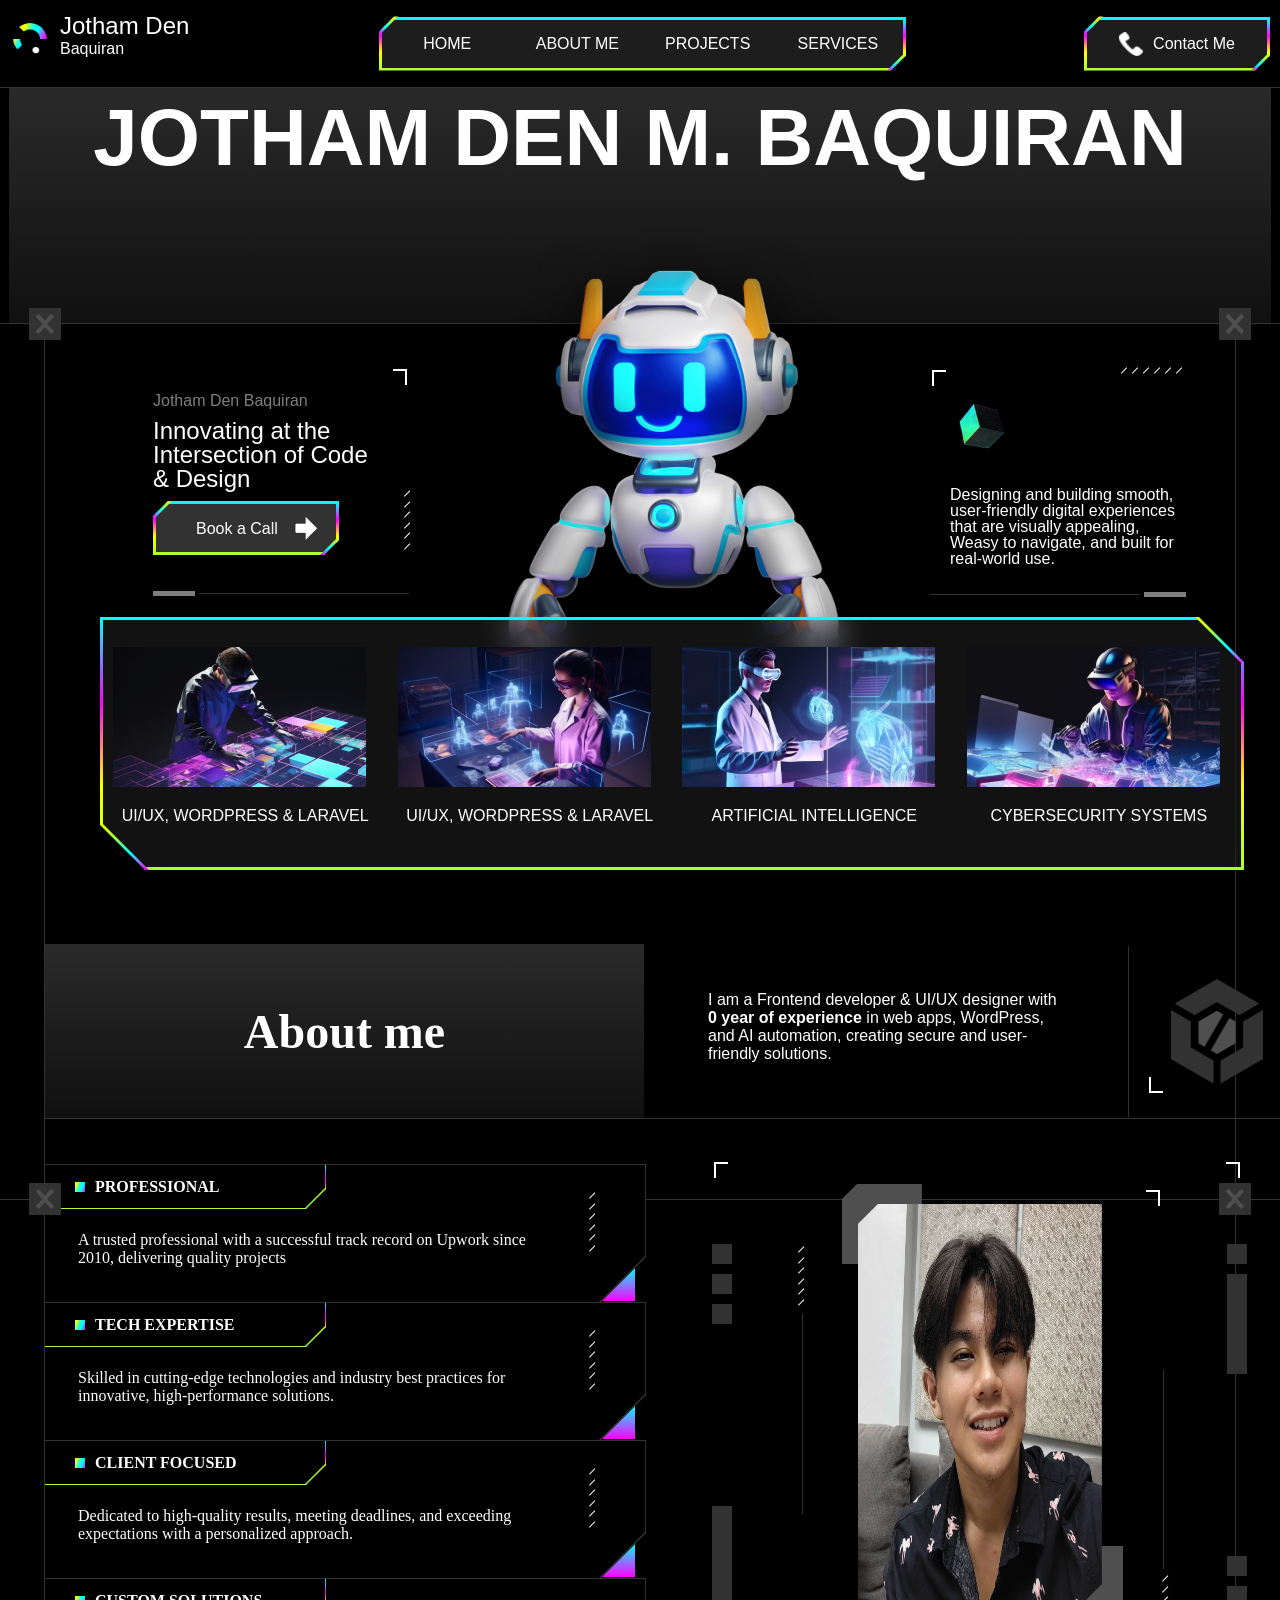
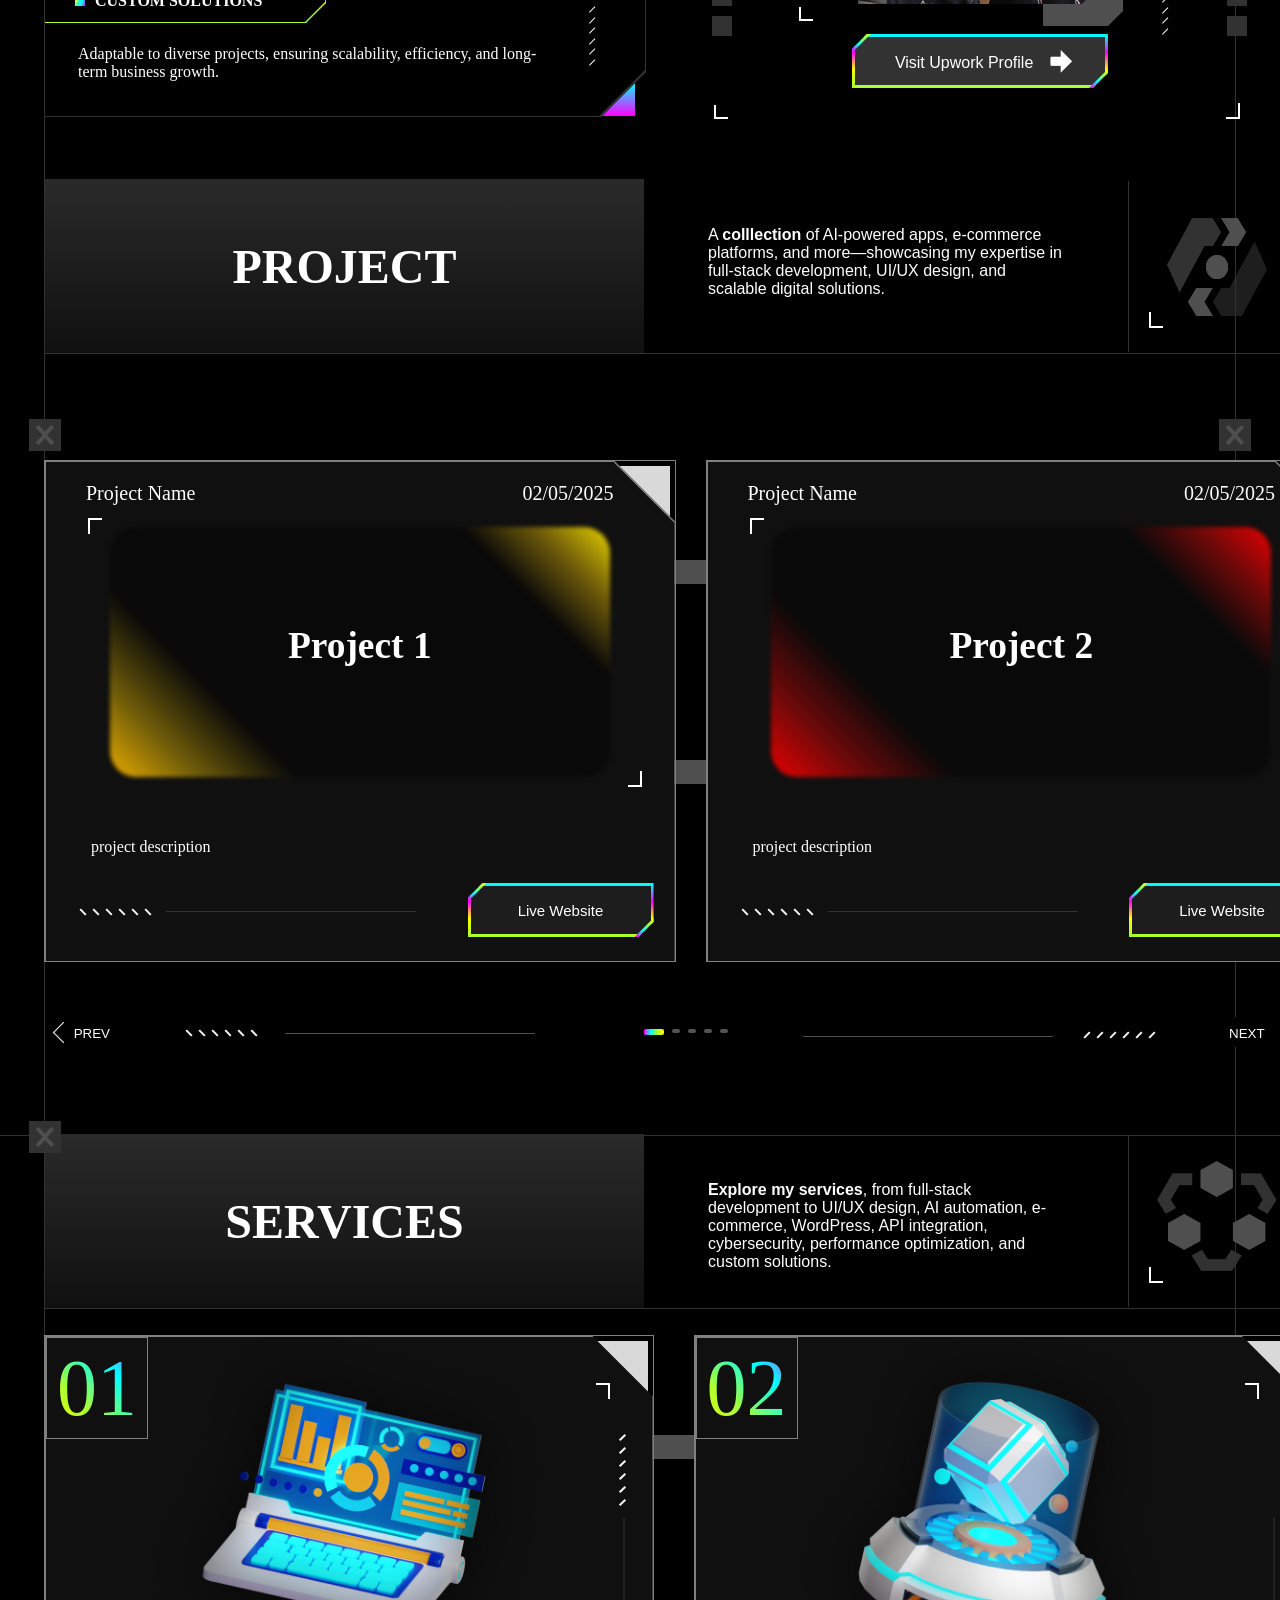
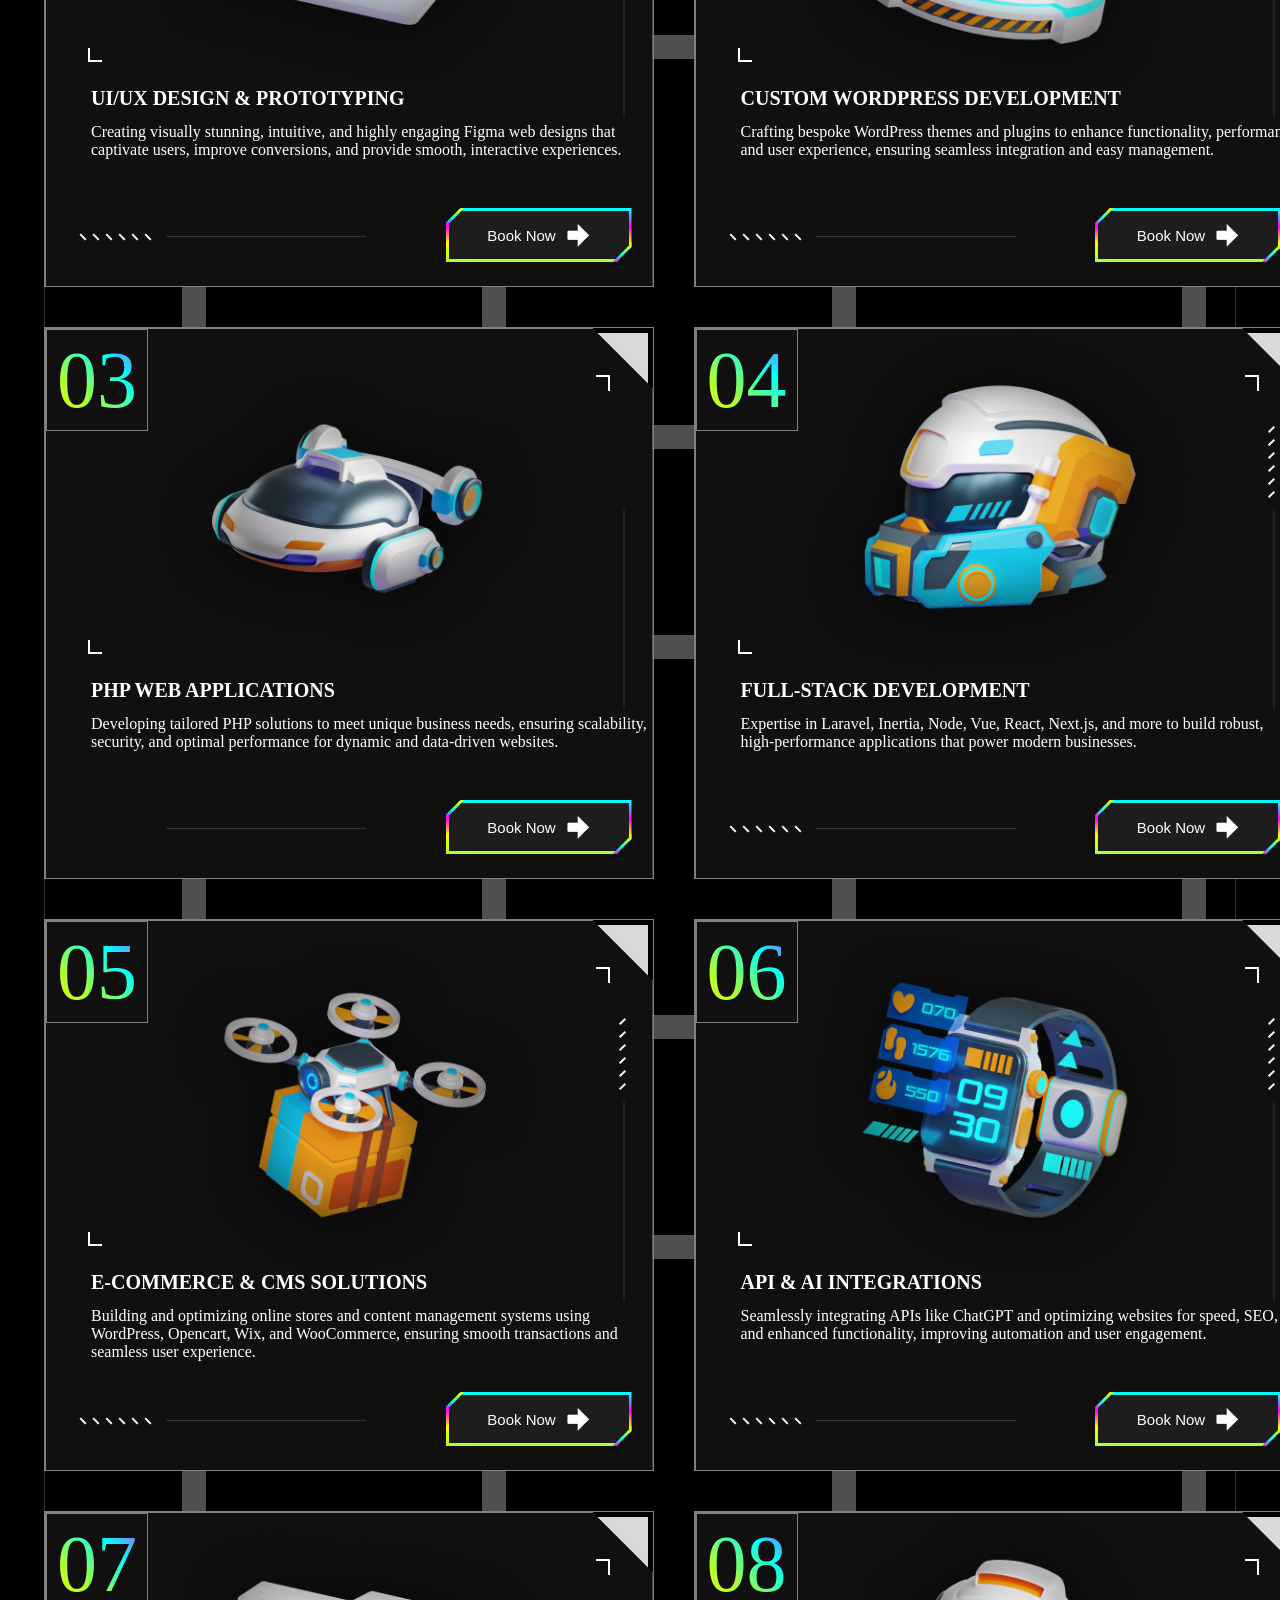
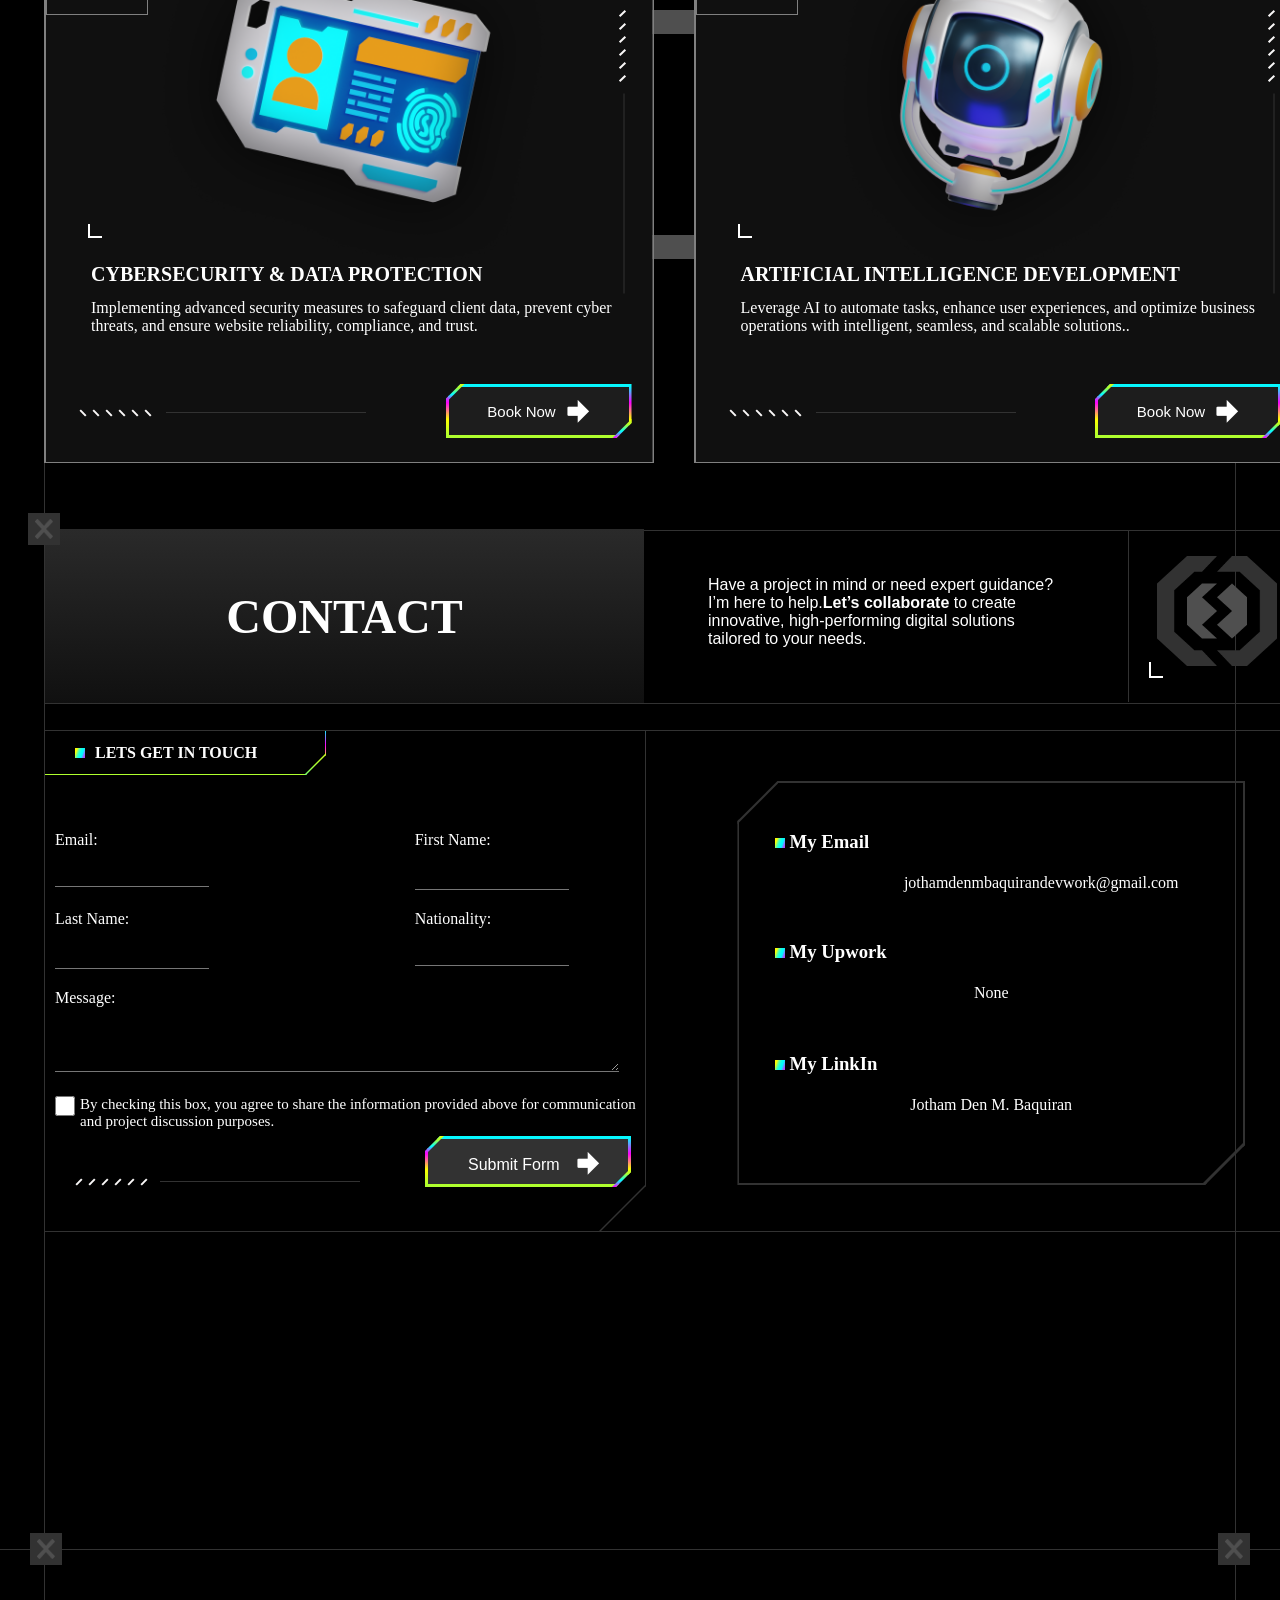
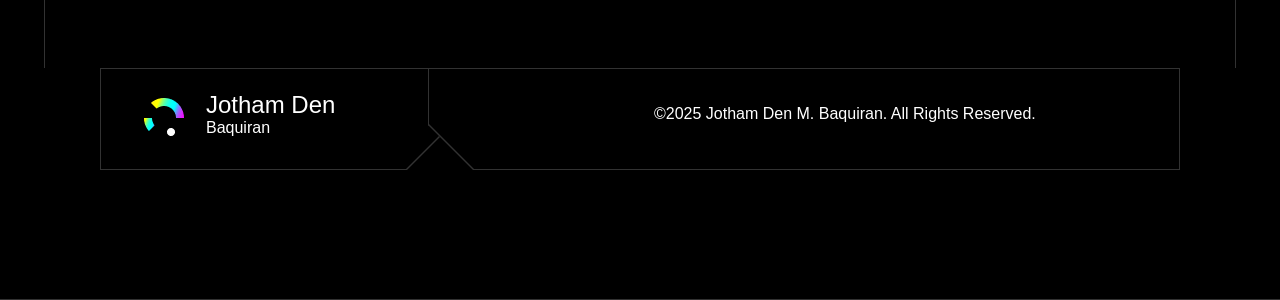
<file: index.html>
<!DOCTYPE html>
<html lang="en">
<head>
  <meta charset="UTF-8">
  <meta name="viewport" content="width=device-width, initial-scale=1.0">
  <link href="https://fonts.cdnfonts.com/css/chakra-petch" rel="stylesheet">
  <link href="https://fonts.cdnfonts.com/css/mechsuit" rel="stylesheet">
  <link href="https://fonts.cdnfonts.com/css/chillax" rel="stylesheet">
  <link href="https://fonts.cdnfonts.com/css/gilroy-bold" rel="stylesheet">
  <link rel="stylesheet" href="general-css-files/navbar.css">
  <link rel="stylesheet" href="respective-css-files/index.css">
  <link rel="stylesheet" href="respective-css-files/aboutme.css">
  <link rel="stylesheet" href="respective-css-files/project.css">
  <link rel="stylesheet" href="respective-css-files/services.css">
  <link rel="stylesheet" href="respective-css-files/contact.css">
<link rel="stylesheet" href="respective-css-files/footer.css">
  
  <title>Document</title>
</head>
<body>

  <header>
  <!-- NAVBAR PART START-->
    
    <nav id="navbar">
      <div id="leftnavcon">
        <img id="logoimg" src="images/navlogo.png">
        <div id="firstnameleftnavcon">
          <p id="firstname">Jotham Den</p>
          <p id="lastname">Baquiran</p>
        </div>
      </div>
        
      <div id="centernavcon">
            <div class="top-left-fill"></div>
            <div class="bottom-right-fill"></div>

          <ul>
            <li id="home">home</li>
            <li id="about">about me</li>
            <li id="project">projects</li>
            <li id="services">services</li>
          </ul>
      </div>

      <div id="rightnavcon">
         <div class="top-left-fill"></div>
         <div class="bottom-right-fill"></div>
         <img src="images/phone.png">Contact Me
      </div>
    </nav>
   <!-- NAVBAR PART END-->

  </header>


 
 
  <main>
  <!-- HOME PART START-->
    <div class="vertical" id="vertical1"></div>
    <div id="containeroffullnameconandfullname">
        <div id="fullnamecon">
            <h1 id="fullnametitle">JOTHAM DEN M. BAQUIRAN</h1>
        </div>
            <div class="box" id="right"><img src="images/X.png" class="ximg"></div>
            <div class="box" id="left"><img src="images/X.png" class="ximg"></div>
    </div>
    <div class="horizontal"></div>
    <div class="vertical" id="vertical2"></div>
  
        <div id="InnoCodeDesigncon">
          <div id="cornerdesignTOPRIGHT">
              <div id="horizontal" class="line"></div>
              <div id="vertical" class="line"></div>
          </div>

          <div id="diagonaldesign">
              <div id="d1" class="diagonal"></div>
              <div id="d2" class="diagonal"></div>
              <div id="d3" class="diagonal"></div>
              <div id="d4" class="diagonal"></div>
              <div id="d5" class="diagonal"></div>
              <div id="d6" class="diagonal"></div>
          </div>

              <div id="thickershorthoriline"></div>
              <div  id="longerthinnerhoriline0"></div>

              <p id="fullname">Jotham Den Baquiran</p>
              <p id="description">Innovating at the Intersection of Code & Design</p>
          <div id="bookacallcon" >
              <div class="top-left-fill"></div>
              <div class="bottom-right-fill"></div>
              <p id="text">Book a Call<img src="images/arrow.png"></p>
          </div>
           
        </div>

        
    <img id="robot" src="images/robot.png">

        <div id="designinguseweasycon">
            
           <div id="cornerdesignTOPLEFT">
              <div id="horizontal" class="line"></div>
              <div id="vertical" class="line"></div>
           </div>

            <div id="diagonaldesign">
              <div id="d1" class="diagonal"></div>
              <div id="d2" class="diagonal"></div>
              <div id="d3" class="diagonal"></div>
              <div id="d4" class="diagonal"></div>
              <div id="d5" class="diagonal"></div>
              <div id="d6" class="diagonal"></div>
            </div>
 
            <div id="thickershorthoriline"></div>
            <div  id="longerthinnerhoriline"></div> <!--clear-->
             
          <div>
             <img src="images/box.png" id="imgbox">
          </div>
             <p>
             Designing and building smooth,
             user-friendly digital experiences that are visually appealing, 
             Weasy to navigate, and built for real-world use.
            </p>  
        </div>

  

    <div id="servicescon" >
     
        <div>
          <img class="service" src="images/fullstack.png">
          <p>UI/UX, WordPress & laravel</p>
        </div> 

        <div>
          <img class="service" src="images/ui.png">
          <p>UI/UX, WordPress & laravel</p>
        </div>  

        <div>
          <img class="service" src="images/ai.png">
          <p>artificial intelligence</p>
        </div>
        
        <div>
          <img class="service" src="images/cybersecurity.png">
          <p>Cybersecurity Systems</p>
        </div>  

        <div class="top-right-fill"></div>
        <div class="bottom-left-fill"></div>

    </div>
     
    <div class="box" id="right2"><img src="images/X.png" class="ximg"></div>
    <div class="box" id="left2"><img src="images/X.png" class="ximg"></div>
    <div class="horizontal" id="horizontal1"></div>
  <!-- HOME PART END-->

  <!-- ABOUT PART ME-->
   <div id="aboutmecon">

      <div id="aboutmetitlecon">
        <h1 id="aboutmetitle">About me</h1>
      </div>

      <p id="middleparagraph">I am a Frontend developer & UI/UX designer with <strong>0 year of experience</strong> in web apps, WordPress, and AI automation, creating secure and user-friendly solutions.</p>
    
     <div id="aboutmelogocon">
        <div id="cornerdesign">
              <div id="vertical" class="line"></div>
              <div id="horizontal" class="line"></div>   
        </div>
        <img id="aboutmelogo" src="images/aboutmelogo.png">
     </div>
     
    
   </div>

  
   <div id="aboutmelist">

     <div  class="containerofpoints" >
         <div class="bottom-right-filloutside"></div>

         <div class="formatcon" id="professional">
            <div class="bottom-right-fill2">
         </div>
            <p class="text">A trusted professional with a successful track record on Upwork since 2010, delivering quality projects</p>
         <div id="diagonaldesign">
              <div id="d1" class="diagonal"></div>
              <div id="d2" class="diagonal"></div>
              <div id="d3" class="diagonal"></div>
              <div id="d4" class="diagonal"></div>
              <div id="d5" class="diagonal"></div>
              <div id="d6" class="diagonal"></div>
          </div>
         <diiv class="holdercon">
             <img src="images/rainbowbox.png">
             <h3>professional</h3>
             <div class="bottom-right-fill2"></div>
         </div> 
      </div>
      
     <div class="containerofpoints" >
         <div class="bottom-right-filloutside"></div>

         <div class="formatcon" id="tech">
            <div class="bottom-right-fill2">
         </div>
         <p class="text">Skilled in cutting-edge technologies and industry best practices for innovative, high-performance solutions.</p>
         <div id="diagonaldesign">
              <div id="d1" class="diagonal"></div>
              <div id="d2" class="diagonal"></div>
              <div id="d3" class="diagonal"></div>
              <div id="d4" class="diagonal"></div>
              <div id="d5" class="diagonal"></div>
              <div id="d6" class="diagonal"></div>
          </div>
         <diiv class="holdercon">
             <img src="images/rainbowbox.png">
             <h3>tech expertise</h3>
             <div class="bottom-right-fill2"></div>
         </div> 
      </div>
     
      <div class="containerofpoints" >
         <div class="bottom-right-filloutside"></div>

         <div class="formatcon" id="client">
            <div class="bottom-right-fill2">
         </div>
         
         <p class="text">Dedicated to high-quality results, meeting deadlines, and exceeding expectations with a personalized approach.</p>
         <div id="diagonaldesign">
              <div id="d1" class="diagonal"></div>
              <div id="d2" class="diagonal"></div>
              <div id="d3" class="diagonal"></div>
              <div id="d4" class="diagonal"></div>
              <div id="d5" class="diagonal"></div>
              <div id="d6" class="diagonal"></div>
          </div>
         <diiv class="holdercon">
             <img src="images/rainbowbox.png">
             <h3>client focused</h3>
             <div class="bottom-right-fill2"></div>
         </div> 
      </div>

      <div class="containerofpoints" >
         <div class="bottom-right-filloutside"></div>

         <div class="formatcon" id="custom" >
            <div class="bottom-right-fill2">
         </div>
         <p class="text">Adaptable to diverse projects, ensuring scalability, efficiency, and long-term business growth.</p>
         <div id="diagonaldesign">
              <div id="d1" class="diagonal"></div>
              <div id="d2" class="diagonal"></div>
              <div id="d3" class="diagonal"></div>
              <div id="d4" class="diagonal"></div>
              <div id="d5" class="diagonal"></div>
              <div id="d6" class="diagonal"></div>
          </div>
         <diiv class="holdercon">
             <img src="images/rainbowbox.png">
             <h3>custom solutions</h3>
             <div class="bottom-right-fill2"></div>
         </div> 
      </div>

   </div>

   <div id="tertriarymecon">
       <div id="cornerdesignTOPLEFT">
              <div id="horizontal" class="line"></div>
              <div id="vertical" class="line"></div>
       </div>

       <div id="cornerdesignBOTTOMLEFT">
              <div id="horizontal" class="line"></div>
              <div id="vertical" class="line"></div>
       </div>

       <div id="cornerdesignTOPRIGHT">
              <div id="horizontal" class="line"></div>
              <div id="vertical" class="line"></div>
       </div>

       <div id="cornerdesignBOTTOMRIGHT">
              <div id="horizontal" class="line"></div>
              <div id="vertical" class="line"></div>
       </div>
       
       <div id="boxescon1">
       <div class="boxes" ></div>
       <div class="boxes"></div>
       <div class="boxes"></div>
       </div>


       
       <div id="recboxcon">
       <div id="retanglelong"></div>
       <div class="boxes"></div>
       </div>
       

      <div id="recboxcon2">
         <div class="boxes"></div>
         <div id="retanglelong"></div>
       </div>

        <div id="boxescon2">
       <div class="boxes" ></div>
       <div class="boxes"></div>
       <div class="boxes"></div>
       </div>
       

  

      <div id="secondarymecon">
         
        <div id="cornerdesignTOPRIGHT">
              <div id="horizontal" class="line"></div>
              <div id="vertical" class="line"></div>
       </div>
        
      
        <div id="cornerdesignBOTTOMLEFT">
              <div id="horizontal" class="line"></div>
              <div id="vertical" class="line"></div>
       </div>

       <div id="diagonaldesign">
              <div id="d1" class="diagonal"></div>
              <div id="d2" class="diagonal"></div>
              <div id="d3" class="diagonal"></div>
              <div id="d4" class="diagonal"></div>
              <div id="d5" class="diagonal"></div>
              <div id="d6" class="diagonal"></div>
          </div>

          
       

         
          <div  id="longerthinnerhoriline"></div> <!--clear-->

          <div id="diagonaldesign">
              <div id="d1" class="diagonal"></div>
              <div id="d2" class="diagonal"></div>
              <div id="d3" class="diagonal"></div>
              <div id="d4" class="diagonal"></div>
              <div id="d5" class="diagonal"></div>
              <div id="d6" class="diagonal"></div>
          </div>
          
             

         <div id="primarymecon">
          <img src="images/me.jpg" id="picofme">

          <div class="boxdesign" id="boxtopright"></div>
           <div class="boxdesign" id="boxleftbottom"></div>
          
           <div  id="longerthinnerhoriline1"></div>
          <div id="diagonaldesign1">
              <div id="d1" class="diagonal"></div>
              <div id="d2" class="diagonal"></div>
              <div id="d3" class="diagonal"></div>
              <div id="d4" class="diagonal"></div>
              <div id="d5" class="diagonal"></div>
              <div id="d6" class="diagonal"></div>
          </div>
          
          


             <div id="diagonaldesign">
              <div id="d1" class="diagonal"></div>
              <div id="d2" class="diagonal"></div>
              <div id="d3" class="diagonal"></div>
              <div id="d4" class="diagonal"></div>
              <div id="d5" class="diagonal"></div>
              <div id="d6" class="diagonal"></div>
          </div>

        

          <div id="bookacallcon" >
              <div class="top-left-fill"></div>
              <div class="bottom-right-fill"></div>
              <p id="text">Visit Upwork Profile<img src="images/arrow.png"></p>
          </div>


          
         </div>
      </div> 
   </div>

  <div class="horizontal" id="horizontal2"></div>
  <div class="box" id="right3"><img src="images/X.png" class="ximg"></div>
  <div class="box" id="left3"><img src="images/X.png" class="ximg"></div>

   <div id="projectmecon">

      <div id="projectmetitlecon">
        <h1 id="projectmetitle">PROJECT</h1>
      </div>

      <p id="middleparagraph">A <strong>colllection</strong> of AI-powered apps, e-commerce platforms, and more—showcasing my expertise in full-stack development, UI/UX design, and scalable digital solutions.</p>
    
     <div id="projectmelogocon">
        <div id="cornerdesign">
              <div id="vertical" class="line"></div>
              <div id="horizontal" class="line"></div>   
        </div>
        <img id="projectmelogo" src="images/project.png" >
     </div>
    

<div class="slider-wrapper">

  <!-- TOP: SLIDES -->
  <div class="slider-viewport">
    <div id="line1" class="linedesign"></div>
      <div id="line2" class="linedesign"></div>
    <div class="slider">
      
    <div class="slidecon">   
      <div class="slide">
        <p id="projectname">Project Name</p>
        <p id="projectdate">02/05/2025</p>
         <div id="cornerdesignTOPLEFT">
              <div id="horizontal" class="line"></div>
              <div id="vertical" class="line"></div>
       </div>
        <div id="cornerdesignBOTTOMRIGHT">
              <div id="horizontal" class="line"></div>
              <div id="vertical" class="line"></div>
       </div>
       <p id="projectdescript">project description</p>
        <div class="top-right-fill1"></div>
          <div class="wrapper" id="project1"></div>
          <h3 id="indicateproject">Project 1</h3>
        <div  id="longerthinnerhoriline13"></div>
        <div id="diagonaldesign1">
              <div id="d1" class="diagonal"></div>
              <div id="d2" class="diagonal"></div>
              <div id="d3" class="diagonal"></div>
              <div id="d4" class="diagonal"></div>
              <div id="d5" class="diagonal"></div>
              <div id="d6" class="diagonal"></div>
        </div>
        <div id="rightnavcon">
          <div class="top-left-fill"></div>
          <div class="bottom-right-fill"></div>
          <p>Live Website</p>
         </div>
        </div>
        <div class="filler"></div>
      </div>


       <div class="slidecon">   
      <div class="slide">
        <p id="projectname">Project Name</p>
        <p id="projectdate">02/05/2025</p>
         <div id="cornerdesignTOPLEFT">
              <div id="horizontal" class="line"></div>
              <div id="vertical" class="line"></div>
       </div>
        <div id="cornerdesignBOTTOMRIGHT">
              <div id="horizontal" class="line"></div>
              <div id="vertical" class="line"></div>
       </div>
       <p id="projectdescript">project description</p>
        <div class="top-right-fill1"></div>
          <div class="wrapper" id="project2"></div>
          <h3 id="indicateproject">Project 2</h3>
        <div  id="longerthinnerhoriline13"></div>
        <div id="diagonaldesign1">
              <div id="d1" class="diagonal"></div>
              <div id="d2" class="diagonal"></div>
              <div id="d3" class="diagonal"></div>
              <div id="d4" class="diagonal"></div>
              <div id="d5" class="diagonal"></div>
              <div id="d6" class="diagonal"></div>
        </div>
        <div id="rightnavcon">
          <div class="top-left-fill"></div>
          <div class="bottom-right-fill"></div>
          <p>Live Website</p>
         </div>
        </div>
        <div class="filler"></div>
      </div>

       <div class="slidecon">   
      <div class="slide">
        <p id="projectname">Project Name</p>
        <p id="projectdate">02/05/2025</p>
         <div id="cornerdesignTOPLEFT">
              <div id="horizontal" class="line"></div>
              <div id="vertical" class="line"></div>
       </div>
        <div id="cornerdesignBOTTOMRIGHT">
              <div id="horizontal" class="line"></div>
              <div id="vertical" class="line"></div>
       </div>
       <p id="projectdescript">project description</p>
        <div class="top-right-fill1"></div>
          <div class="wrapper" id="project3"></div>
          <h3 id="indicateproject">Project 3</h3>
        <div  id="longerthinnerhoriline13"></div>
        <div id="diagonaldesign1">
              <div id="d1" class="diagonal"></div>
              <div id="d2" class="diagonal"></div>
              <div id="d3" class="diagonal"></div>
              <div id="d4" class="diagonal"></div>
              <div id="d5" class="diagonal"></div>
              <div id="d6" class="diagonal"></div>
        </div>
        <div id="rightnavcon">
          <div class="top-left-fill"></div>
          <div class="bottom-right-fill"></div>
          <p>Live Website</p>
         </div>
        </div>
        <div class="filler"></div>
      </div>

       <div class="slidecon">   
      <div class="slide">
        <p id="projectname">Project Name</p>
        <p id="projectdate">02/05/2025</p>
         <div id="cornerdesignTOPLEFT">
              <div id="horizontal" class="line"></div>
              <div id="vertical" class="line"></div>
       </div>
        <div id="cornerdesignBOTTOMRIGHT">
              <div id="horizontal" class="line"></div>
              <div id="vertical" class="line"></div>
       </div>
       <p id="projectdescript">project description</p>
        <div class="top-right-fill1"></div>
          <div class="wrapper" id="project4"></div>
          <h3 id="indicateproject">Project 4</h3>
        <div  id="longerthinnerhoriline13"></div>
        <div id="diagonaldesign1">
              <div id="d1" class="diagonal"></div>
              <div id="d2" class="diagonal"></div>
              <div id="d3" class="diagonal"></div>
              <div id="d4" class="diagonal"></div>
              <div id="d5" class="diagonal"></div>
              <div id="d6" class="diagonal"></div>
        </div>
        <div id="rightnavcon">
          <div class="top-left-fill"></div>
          <div class="bottom-right-fill"></div>
          <p>Live Website</p>
         </div>
        </div>
        <div class="filler"></div>
      </div>

       <div class="slidecon">   
      <div class="slide">
        <p id="projectname">Project Name</p>
        <p id="projectdate">02/05/2025</p>
         <div id="cornerdesignTOPLEFT">
              <div id="horizontal" class="line"></div>
              <div id="vertical" class="line"></div>
       </div>
        <div id="cornerdesignBOTTOMRIGHT">
              <div id="horizontal" class="line"></div>
              <div id="vertical" class="line"></div>
       </div>
       <p id="projectdescript">project description</p>
        <div class="top-right-fill1"></div>
          <div class="wrapper" id="project5"></div>
          <h3 id="indicateproject">Project 5</h3>
        <div  id="longerthinnerhoriline13"></div>
        <div id="diagonaldesign1">
              <div id="d1" class="diagonal"></div>
              <div id="d2" class="diagonal"></div>
              <div id="d3" class="diagonal"></div>
              <div id="d4" class="diagonal"></div>
              <div id="d5" class="diagonal"></div>
              <div id="d6" class="diagonal"></div>
        </div>
        <div id="rightnavcon">
          <div class="top-left-fill"></div>
          <div class="bottom-right-fill"></div>
          <p>Live Website</p>
         </div>
        </div>
        <div class="filler"></div>
      </div>

       
    </div>
  </div>

  <!-- BOTTOM: CONTROLS -->
  <div class="slider-controls">
   <button  id="prevbtn"  class="nav prev">
     <span id="prevpost"> PREV</span>
     <div id="arrow">
      <div id="topprev" class="linearrow"></div>
      <div id="bottomprev" class="linearrow"></div>
     </div>
    </button>


  <div id="leftprogressstyle">
     <div  id="longerthinnerhoriline32"></div>
        <div id="diagonaldesign1">
              <div id="d1" class="diagonal"></div>
              <div id="d2" class="diagonal"></div>
              <div id="d3" class="diagonal"></div>
              <div id="d4" class="diagonal"></div>
              <div id="d5" class="diagonal"></div>
              <div id="d6" class="diagonal"></div>
        </div>
    </div>

    <div class="progress">
      <span></span>
      <span></span>
      <span></span>
      <span></span>
      <span></span>
    </div>

      <div id="rightprogressstyle">
   <div  id="longerthinnerhoriline32"></div>
        <div id="diagonaldesign1">
              <div id="d1" class="diagonal"></div>
              <div id="d2" class="diagonal"></div>
              <div id="d3" class="diagonal"></div>
              <div id="d4" class="diagonal"></div>
              <div id="d5" class="diagonal"></div>
              <div id="d6" class="diagonal"></div>
        </div>
      
    </div>

    <button  id="nextbtn"  class="nav next">
     <span id="nextpost"> NEXT</span>
     <div id="arrow">
      <div id="topnext" class="linearrow"></div>
      <div id="bottomnext" class="linearrow"></div>
     </div>
    </button>
  </div>

</div>


  
  <div class="box" id="right4"><img src="images/X.png" class="ximg"></div>
  <div class="box" id="left4"><img src="images/X.png" class="ximg"></div>



 <script src="project.js"></script>

  <div id="servicesecmecon">

      <div id="servicesecmetitlecon">
        <h1 id="servicesecmetitle">SERVICES</h1>
      </div>

      <p id="middleparagraph"><strong>Explore my services</strong>, from full-stack development to UI/UX design, AI automation, e-commerce, WordPress, API integration, cybersecurity, performance optimization, and custom solutions.</p>
    
     <div id="servicesecmelogocon">
        <div id="cornerdesign">
              <div id="vertical" class="line"></div>
              <div id="horizontal" class="line"></div>   
        </div>
        <img id="servicesecmelogo" src="images/threecirle.png" >
     </div>


     <div id="containerofservices">
       <div id="horiline1" class="horilinedesign"></div>
       <div id="horiline2" class="horilinedesign"></div>
        <div id="horiline3" class="horilinedesign"></div>
       <div id="horiline4" class="horilinedesign"></div>
    
      <div id="line1" class="linedesign"></div>
      <div id="line2" class="linedesign"></div>
       <div id="line3" class="linedesign"></div>
      <div id="line4" class="linedesign"></div>
       <div id="line5" class="linedesign"></div>
      <div id="line6" class="linedesign"></div>
       <div id="line7" class="linedesign"></div>
      <div id="line8" class="linedesign"></div>

     <div class="slidecon">   
      <div class="slide">
      
        <div id="numbox">01</div>
         <div id="cornerdesignTOPRIGHT">
              <div id="horizontal" class="line"></div>
              <div id="vertical" class="line"></div>
       </div>
        <div id="cornerdesignBOTTOMLEFT">
              <div id="horizontal" class="line"></div>
              <div id="vertical" class="line"></div>
       </div>
       <h3 id="subtitle">UI/UX Design & Prototyping</h3>
       <p id="projectdescript">Creating visually stunning, intuitive, and highly engaging Figma
web designs that captivate users, improve conversions, and
provide smooth, interactive experiences.</p>
        <div class="top-right-fill1"></div>
         <img src="images/1stlaptop.png" class="imageindicate">
        <div  id="longerthinnerhoriline34"></div>
        <div id="diagonaldesign1">
              <div id="d1" class="diagonal"></div>
              <div id="d2" class="diagonal"></div>
              <div id="d3" class="diagonal"></div>
              <div id="d4" class="diagonal"></div>
              <div id="d5" class="diagonal"></div>
              <div id="d6" class="diagonal"></div>
        </div>
          
        <div  id="longerthinnerhoriline2"></div>
        <div id="diagonaldesign2">
              <div id="d1" class="diagonal"></div>
              <div id="d2" class="diagonal"></div>
              <div id="d3" class="diagonal"></div>
              <div id="d4" class="diagonal"></div>
              <div id="d5" class="diagonal"></div>
              <div id="d6" class="diagonal"></div>
        </div>

        <div id="rightnavcon">
          <div class="top-left-fill"></div>
          <div class="bottom-right-fill"></div>
          <p>Book Now </p><img src="images/arrow.png">
         </div>
        </div>
        <div class="filler"></div>
      </div>

  <div class="slidecon">   
      <div class="slide">
      
        <div id="numbox">02</div>
         <div id="cornerdesignTOPRIGHT">
              <div id="horizontal" class="line"></div>
              <div id="vertical" class="line"></div>
       </div>
        <div id="cornerdesignBOTTOMLEFT">
              <div id="horizontal" class="line"></div>
              <div id="vertical" class="line"></div>
       </div>
       <h3 id="subtitle">Custom WordPress Development</h3>
       <p id="projectdescript">Crafting bespoke WordPress themes and plugins to enhance functionality, performance, and user experience, ensuring seamless integration and easy management.</p>
        <div class="top-right-fill1"></div>
         <img src="images/2nd.png" class="imageindicate">
         <div  id="longerthinnerhoriline34"></div>
        <div id="diagonaldesign1">
              <div id="d1" class="diagonal"></div>
              <div id="d2" class="diagonal"></div>
              <div id="d3" class="diagonal"></div>
              <div id="d4" class="diagonal"></div>
              <div id="d5" class="diagonal"></div>
              <div id="d6" class="diagonal"></div>
        </div>
          
        <div  id="longerthinnerhoriline2"></div>


        <div id="rightnavcon">
          <div class="top-left-fill"></div>
          <div class="bottom-right-fill"></div>
          <p>Book Now </p><img src="images/arrow.png">
         </div>
        </div>
        <div class="filler"></div>
      </div>

  <div class="slidecon">   
      <div class="slide">
      
        <div id="numbox">03</div>
         <div id="cornerdesignTOPRIGHT">
              <div id="horizontal" class="line"></div>
              <div id="vertical" class="line"></div>
       </div>
        <div id="cornerdesignBOTTOMLEFT">
              <div id="horizontal" class="line"></div>
              <div id="vertical" class="line"></div>
       </div>
       <h3 id="subtitle">PHP Web Applications</h3>
       <p id="projectdescript">Developing tailored PHP solutions to meet unique business needs, ensuring scalability, security, and optimal performance for dynamic
and data-driven websites.</p>
        <div class="top-right-fill1"></div>
         <img src="images/3rd.png" class="imageindicate">
          <div  id="longerthinnerhoriline34"></div>
       
          
        <div  id="longerthinnerhoriline2"></div>
    
        <div id="rightnavcon">
          <div class="top-left-fill"></div>
          <div class="bottom-right-fill"></div>
          <p>Book Now </p><img src="images/arrow.png">
         </div>
        </div>
        <div class="filler"></div>
      </div>


  <div class="slidecon">   
      <div class="slide">
      
        <div id="numbox">04</div>
         <div id="cornerdesignTOPRIGHT">
              <div id="horizontal" class="line"></div>
              <div id="vertical" class="line"></div>
       </div>
        <div id="cornerdesignBOTTOMLEFT">
              <div id="horizontal" class="line"></div>
              <div id="vertical" class="line"></div>
       </div>
       <h3 id="subtitle">Full-Stack Development</h3>
       <p id="projectdescript">Expertise in Laravel, Inertia, Node, Vue, React, Next.js, and more to
build robust, high-performance applications that power modern businesses.</p>
        <div class="top-right-fill1"></div>
         <img src="images/4th.png" class="imageindicate">
          <div  id="longerthinnerhoriline34"></div>
        <div id="diagonaldesign1">
              <div id="d1" class="diagonal"></div>
              <div id="d2" class="diagonal"></div>
              <div id="d3" class="diagonal"></div>
              <div id="d4" class="diagonal"></div>
              <div id="d5" class="diagonal"></div>
              <div id="d6" class="diagonal"></div>
        </div>
          
        <div  id="longerthinnerhoriline2"></div>
        <div id="diagonaldesign2">
              <div id="d1" class="diagonal"></div>
              <div id="d2" class="diagonal"></div>
              <div id="d3" class="diagonal"></div>
              <div id="d4" class="diagonal"></div>
              <div id="d5" class="diagonal"></div>
              <div id="d6" class="diagonal"></div>
        </div>

        <div id="rightnavcon">
          <div class="top-left-fill"></div>
          <div class="bottom-right-fill"></div>
          <p>Book Now </p><img src="images/arrow.png">
         </div>
        </div>
        <div class="filler"></div>
      </div>


  <div class="slidecon">   
      <div class="slide">
      
        <div id="numbox">05</div>
         <div id="cornerdesignTOPRIGHT">
              <div id="horizontal" class="line"></div>
              <div id="vertical" class="line"></div>
       </div>
        <div id="cornerdesignBOTTOMLEFT">
              <div id="horizontal" class="line"></div>
              <div id="vertical" class="line"></div>
       </div>
       <h3 id="subtitle">E-commerce & CMS Solutions</h3>
       <p id="projectdescript">Building and optimizing online stores and content management
systems using WordPress, Opencart, Wix, and WooCommerce,
ensuring smooth transactions and seamless user experience.</p>
        <div class="top-right-fill1"></div>
         <img src="images/5th.png" class="imageindicate">
          <div  id="longerthinnerhoriline34"></div>
        <div id="diagonaldesign1">
              <div id="d1" class="diagonal"></div>
              <div id="d2" class="diagonal"></div>
              <div id="d3" class="diagonal"></div>
              <div id="d4" class="diagonal"></div>
              <div id="d5" class="diagonal"></div>
              <div id="d6" class="diagonal"></div>
        </div>
          
        <div  id="longerthinnerhoriline2"></div>
        <div id="diagonaldesign2">
              <div id="d1" class="diagonal"></div>
              <div id="d2" class="diagonal"></div>
              <div id="d3" class="diagonal"></div>
              <div id="d4" class="diagonal"></div>
              <div id="d5" class="diagonal"></div>
              <div id="d6" class="diagonal"></div>
        </div>

        <div id="rightnavcon">
          <div class="top-left-fill"></div>
          <div class="bottom-right-fill"></div>
          <p>Book Now </p><img src="images/arrow.png">
         </div>
        </div>
        <div class="filler"></div>
      </div>

  <div class="slidecon">   
      <div class="slide">
      
        <div id="numbox">06</div>
         <div id="cornerdesignTOPRIGHT">
              <div id="horizontal" class="line"></div>
              <div id="vertical" class="line"></div>
       </div>
        <div id="cornerdesignBOTTOMLEFT">
              <div id="horizontal" class="line"></div>
              <div id="vertical" class="line"></div>
       </div>
       <h3 id="subtitle">API & AI Integrations</h3>
       <p id="projectdescript">Seamlessly integrating APIs like ChatGPT and optimizing websites
for speed, SEO, and enhanced functionality, improving automation
and user engagement.</p>
        <div class="top-right-fill1"></div>
         <img src="images/6th.png" class="imageindicate">
         <div  id="longerthinnerhoriline34"></div>
        <div id="diagonaldesign1">
              <div id="d1" class="diagonal"></div>
              <div id="d2" class="diagonal"></div>
              <div id="d3" class="diagonal"></div>
              <div id="d4" class="diagonal"></div>
              <div id="d5" class="diagonal"></div>
              <div id="d6" class="diagonal"></div>
        </div>
          
        <div  id="longerthinnerhoriline2"></div>
        <div id="diagonaldesign2">
              <div id="d1" class="diagonal"></div>
              <div id="d2" class="diagonal"></div>
              <div id="d3" class="diagonal"></div>
              <div id="d4" class="diagonal"></div>
              <div id="d5" class="diagonal"></div>
              <div id="d6" class="diagonal"></div>
        </div>

        <div id="rightnavcon">
          <div class="top-left-fill"></div>
          <div class="bottom-right-fill"></div>
          <p>Book Now </p><img src="images/arrow.png">
         </div>
        </div>
        <div class="filler"></div>
      </div>


  <div class="slidecon">   
      <div class="slide">
      
        <div id="numbox">07</div>
         <div id="cornerdesignTOPRIGHT">
              <div id="horizontal" class="line"></div>
              <div id="vertical" class="line"></div>
       </div>
        <div id="cornerdesignBOTTOMLEFT">
              <div id="horizontal" class="line"></div>
              <div id="vertical" class="line"></div>
       </div>
       <h3 id="subtitle">Cybersecurity & Data Protection</h3>
       <p id="projectdescript">Implementing advanced security measures to safeguard client
data, prevent cyber threats, and ensure website reliability,
compliance, and trust.</p>
        <div class="top-right-fill1"></div>
         <img src="images/7th.png" class="imageindicate">
          <div  id="longerthinnerhoriline34"></div>
        <div id="diagonaldesign1">
              <div id="d1" class="diagonal"></div>
              <div id="d2" class="diagonal"></div>
              <div id="d3" class="diagonal"></div>
              <div id="d4" class="diagonal"></div>
              <div id="d5" class="diagonal"></div>
              <div id="d6" class="diagonal"></div>
        </div>
          
        <div  id="longerthinnerhoriline2"></div>
        <div id="diagonaldesign2">
              <div id="d1" class="diagonal"></div>
              <div id="d2" class="diagonal"></div>
              <div id="d3" class="diagonal"></div>
              <div id="d4" class="diagonal"></div>
              <div id="d5" class="diagonal"></div>
              <div id="d6" class="diagonal"></div>
        </div>

        <div id="rightnavcon">
          <div class="top-left-fill"></div>
          <div class="bottom-right-fill"></div>
          <p>Book Now </p><img src="images/arrow.png">
         </div>
        </div>
        <div class="filler"></div>
      </div>

  <div class="slidecon">   
      <div class="slide">
      
        <div id="numbox">08</div>
         <div id="cornerdesignTOPRIGHT">
              <div id="horizontal" class="line"></div>
              <div id="vertical" class="line"></div>
       </div>
        <div id="cornerdesignBOTTOMLEFT">
              <div id="horizontal" class="line"></div>
              <div id="vertical" class="line"></div>
       </div>
       <h3 id="subtitle">ARTIFICIAL INTELLIGENCE DEVELOPMENT</h3>
       <p id="projectdescript">Leverage AI to automate tasks, enhance user experiences, and
optimize business operations with intelligent, seamless, and
scalable solutions..</p>
        <div class="top-right-fill1"></div>
         <img src="images/8th.png" class="imageindicate">
          <div  id="longerthinnerhoriline34"></div>
        <div id="diagonaldesign1">
              <div id="d1" class="diagonal"></div>
              <div id="d2" class="diagonal"></div>
              <div id="d3" class="diagonal"></div>
              <div id="d4" class="diagonal"></div>
              <div id="d5" class="diagonal"></div>
              <div id="d6" class="diagonal"></div>
        </div>
          
        <div  id="longerthinnerhoriline2"></div>
        <div id="diagonaldesign2">
              <div id="d1" class="diagonal"></div>
              <div id="d2" class="diagonal"></div>
              <div id="d3" class="diagonal"></div>
              <div id="d4" class="diagonal"></div>
              <div id="d5" class="diagonal"></div>
              <div id="d6" class="diagonal"></div>
        </div>

        <div id="rightnavcon">
          <div class="top-left-fill"></div>
          <div class="bottom-right-fill"></div>
          <p>Book Now </p><img src="images/arrow.png">
         </div>
        </div>
        <div class="filler"></div>
      </div>

        <div class="horizontal" id="horizontal3"></div>
  <div class="box" id="right5"><img src="images/X.png" class="ximg"></div>
  <div class="box" id="left5"><img src="images/X.png" class="ximg"></div>

   
    <div id="contactsecmecon">

      <div id="contactsecmetitlecon">
        <h1 id="contactsecmetitle">CONTACT</h1>
      </div>

      <p id="middleparagraph">Have a project in mind or need expert guidance? I’m here to help.<strong>Let’s collaborate </strong>to create innovative, high-performing digital solutions tailored to your needs.</p>
    
     <div id="contactsecmelogocon">
        <div id="cornerdesign">
              <div id="vertical" class="line"></div>
              <div id="horizontal" class="line"></div>   
        </div>
        <img id="contactsecmelogo" src="images/contacts.png" >
     </div>

       <div id="contactscon">
             <div  class="containerofpoints" >

         <div class="formatcon" id="professional">
            <div class="bottom-right-filllast">     
         </div>
          <div id="contact">
             <div>
                <label>Email:</label>
                <input type="text" id="email">
             </div>
          
             <div>
              <label>First Name:</label>
                <input type="text" id="lastname">
             </div>
             <div>
                <label>Last Name:</label>
                <input type="text" id="lastname">
             </div>
             <div>
                <label>nationality:</label>
                <input type="text" id="nationality">
             </div>
              <div>
                <label>Message:</label>
                <textarea  id="message"></textarea>
             </div>

             <div  id="longerthinnerhoriline2"></div>
        <div id="diagonaldesign2">
              <div id="d1" class="diagonal"></div>
              <div id="d2" class="diagonal"></div>
              <div id="d3" class="diagonal"></div>
              <div id="d4" class="diagonal"></div>
              <div id="d5" class="diagonal"></div>
              <div id="d6" class="diagonal"></div>
        </div>
               <div></div>
             <input type="checkbox" id="checkbox"><p id="para">By checking this box, you agree to share the information provided above for communication and project discussion purposes.</p>
             <div id="bookacallcon" >
              <div class="top-left-fill"></div>
              <div class="bottom-right-fill"></div>
              <p id="text">Submit Form<img src="images/arrow.png"></p>
          </div>
            </div>

             
         <diiv class="holdercon">
             <img src="images/rainbowbox.png">
             <h3>lets get in touch</h3>
             <div class="bottom-right-fill2"></div>
         </div> 

         
        
         
         
      </div>
              
        <div id="bookacallconlast" >
              <div id="topfill"></div>
              <div id="bottomfill"></div>  
          <div id="Email" class="boxlast">
                 
                <div id="titlelast">
                     <img src="images/rainbowbox.png"> 
                     <h3 class="textso">My Email</h3>
                </div>
        
            <div id="containerofdia">
               <div id="diagonaldesign2">
              <div id="d1" class="diagonal"></div>
              <div id="d2" class="diagonal"></div>
              <div id="d3" class="diagonal"></div>
              <div id="d4" class="diagonal"></div>
              <div id="d5" class="diagonal"></div>
              <div id="d6" class="diagonal"></div>
            </div>
               
             

          </div>
                   
                <p>jothamdenmbaquirandevwork@gmail.com</p>
         

                 
              </div>

               <div id="Upwork" class="boxlast">
                 
                <div id="titlelast">
                     <img src="images/rainbowbox.png"> 
                     <h3 class="textso">My Upwork</h3>
                </div>
                  

                <p>None</p>
                </div>

                 <div id="LinkIn" class="boxlast">
                 
                <div id="titlelast">
                     <img src="images/rainbowbox.png"> 
                     <h3 class="textso">My LinkIn</h3>
                </div>
                  

                <p>Jotham Den M. Baquiran</p>
        
            <div id="topleftfill"></div>
            <div id="bottomrightfill"></div>

       </div>

      
          
    </main>

  
      
      
   
    <footer>
     <div class="horizontal" id="horizontallast"></div>
     <div class="horizontal" id="horizontallast2"></div>
     <div class="box" id="rightlast"><img src="images/X.png" class="ximg"></div>
     <div class="box" id="leftlast"><img src="images/X.png" class="ximg"></div>
    <div id="footercontainer">

     <div id="firstlast">
       <div id="lastfillbottomright"></div>
       <img id="logoimg" src="images/navlogo.png">
        <div id="firstnameleftnavcon">
          <p id="firstname">Jotham Den</p>
          <p id="lastname">Baquiran</p>
        </div>
     </div>
      <div id="secondlast">
        <div id="lastfillbottomleft2"></div>
        
     
        <p id="rights">©2025 Jotham Den M. Baquiran. All Rights Reserved.</p>
      </div>
    </div>
    </footer>
      

    

     
  


</body>
</html>
</file>
<file: general-css-files/navbar.css>
html,body{
  margin: 0;
  background: rgba(0, 0, 0);
  color: rgba(255, 255, 255, 1);
  box-sizing: content-box;
   box-sizing: border-box;
}

/* Navigation Bar*/

#navbar{
  box-sizing: content-box;
  box-sizing: border-box;
  padding: 10px;
  height: 88px;
  margin: 0;
  border-bottom: 1px solid rgba(50, 50, 50, 1);

  display: flex;
  align-items: center; 
  justify-content: space-between; 
  flex-wrap: nowrap; 
}
/*Left Navigation Part*/
#leftnavcon{
  width: 191px;
  height: 48px;
  position: relative;
                 
}

#leftnavcon #logoimg{
  width: 40px;
  height: 38px;
                                                                                       
}

#firstnameleftnavcon{
  margin: 0;
  top: -50px;
  left: 50px;
  position: relative;
  font-family: 'Chillax', sans-serif;    
  width: 131;
  height: 39;
}

#firstnameleftnavcon p{
  margin: 0;
}

#firstname{
  font-size: 24px;
}

#lastname{
  font-size: 16px;
}

/*Center Navigation Part*/
#centernavcon{
  width: 521px;
  height: 48px;
  border:solid;
  z-index: 999;
  position: relative; 
  animation: borderimage 1s ease 0s infinite alternate forwards ;
  clip-path: polygon(
    15px 0%,     /* top-left */
    100% 0%,     /* top-right */
    100% calc(100% - 15px), /* bottom-right */
    calc(100% - 15px) 100%, /* bottom-right slant */
    0% 100%,     /* bottom-left */
    0% 15px      /* top-left slant */
   )
}



#centernavcon ul{
  display: flex;
  list-style-type: none; 
  background: rgba(29, 29, 29, 1);
   padding-left: 0;
  margin: 0;
  
}

#centernavcon ul li{
  text-transform: uppercase;
  display: flex;
  margin: 0;
  font-family: 'Gilroy-Regular', sans-serif;
  font-size:  16px;
  width: 142px;
  height: 48px;
  justify-content: center;
  align-items: center;
  cursor: pointer;

}






#centernavcon ul li:hover{
   
  box-shadow: inset 0 0 10px rgb(243, 243, 243,0.3);
  background:
    radial-gradient(
      ellipse at bottom center,
      rgba(255, 255, 255, 0.3),
      rgba(255, 255, 255, 0) 60%
    ),

    /* Bottom center glow */
    radial-gradient(
      ellipse at bottom center,
      rgba(180, 180, 255, 0.2),
      rgba(180, 180, 255, 0) 60%
    ),

    /* Base background */
    linear-gradient(
      to bottom,
      rgba(40, 40, 40, 1),
      rgba(20, 20, 20, 1)
    );

}

/*Rightnavcon*/
#rightnavcon{
  gap: 10px;
  font-family: 'Gilroy-Regular', sans-serif;;
  border:solid;
  width: 180px;
  height: 48px;
  display: flex;
  justify-content: center;
  align-items: center;
  background: rgba(29, 29, 29, 1);
  animation: borderimage 1s ease 0s infinite alternate forwards ;


  position: relative; 

   clip-path: polygon(
    15px 0%,     /* top-left */
    100% 0%,     /* top-right */
    100% calc(100% - 15px), /* bottom-right */
    calc(100% - 15px) 100%, /* bottom-right slant */
    0% 100%,     /* bottom-left */
    0% 15px      /* top-left slant */
   )

}


#rightnavcon img{
  width: 24px;
  height: 24px;
}

#rightnavcon:hover{
   
  box-shadow: inset 0 0 10px rgb(243, 243, 243,0.3);
  background:
    radial-gradient(
      ellipse at bottom center,
      rgba(255, 255, 255, 0.3),
      rgba(255, 255, 255, 0) 60%
    ),

    /* Bottom center glow */
    radial-gradient(
      ellipse at bottom center,
      rgba(180, 180, 255, 0.2),
      rgba(180, 180, 255, 0) 60%
    ),

    /* Base background */
    linear-gradient(
      to bottom,
      rgba(40, 40, 40, 1),
      rgba(20, 20, 20, 1)
    );

}



@keyframes borderimage {
  0%   { border-image:linear-gradient(#FFFF00,#ADFF2F,#00FFFF,#FF00FF) 1;}
  100% { border-image:linear-gradient(#00FFFF,#FF00FF,#FFFF00,#ADFF2F) 1;}
}

@keyframes huechange {
  0% { filter: hue-rotate(0deg); }
  100% { filter: hue-rotate(360deg); }
}


.top-left-fill, .bottom-right-fill {
    background: linear-gradient( #FFFF00, #ADFF2F, #00FFFF, #FF00FF);
    animation: huechange 1s alternate infinite;
}

 
/* Fill the top-left cut */
.top-left-fill {
    position: absolute;
    top: -6px;
    left: -1px;
    width: 20px;  
    height: 20px;

    clip-path: polygon(0 0, 100% 0, 0 100%);
    animation: bgcolorchange 1s ease 0s infinite alternate forwards ;
}

/* Fill the bottom-right cut */

.bottom-right-fill {
    position: absolute;
    bottom: -3px;
    right: -4px;
    width: 20px;
    height: 20px;
     
    clip-path: polygon(100% 0, 100% 100%, 0 100%);
    animation: bgcolorchange 1s ease 0s infinite alternate forwards ;
}
</file>
<file: respective-css-files/index.css>
body{
    overflow-x: hidden;
}

#containeroffullnameconandfullname{
  display: flex;
  justify-content: center;


}

#containeroffullnameconandfullname h1{
  margin: 0px;

}
#fullnamecon{
  position: relative;
  display: flex;
  justify-content: center;
  align-items: center;
  text-align: center;
  background: linear-gradient(rgba(42, 42, 42, 1),rgba(16, 16, 16, 1));
  width: 1262px;
  height: 235px;
 
  

}

 #fullnametitle{
  line-height: 1.5;
   position: absolute;
   top: -10px;
  font-family: 'Mechsuit', sans-serif;
  font-size: 80px;                                           
}

.box{
  background-color: black;
 position: absolute;
 width: 32px;
 height: 32px;
 z-index: 1;
 background: rgba(50, 50, 50, 1);
 display: flex;
  justify-content: center;
  align-items: center;
}

#right{
  
  top: 308px;
  right: 29px;
}

#left{
  top: 308px;
  left: 29px;
}

#right2{
  
  bottom: -315px;
  right: 29px;
}

#left2{
  bottom: -315px;
  left: 29px;
}




.ximg{
  z-index: 1;
  width: 18.29px;
  height: 19.43px;
}

.horizontal{
  width: 1440px;
  position:absolute;
  height: 1px;
  background: rgba(50, 50, 50, 1);
}

#horizontal1{
  bottom: -300px;

}

.vertical{
  width: 1px;
  height: 6120px;
   position: absolute;
}

#vertical1{
   background: rgba(50, 50, 50, 1);
  position: absolute;
  left: 44px;
  height: 6358px;
}

#vertical2{
   background: rgba(50, 50, 50, 1);
  position: absolute;
  right: 44px;
}



#bookacallcon{
  display: flex;
   justify-content: center;
   align-items: center;
  bottom: 0px;
  
  width: 180px;
  height: 48px;
  text-align: center;
  background: rgba(50, 50, 50, 1);
  border:solid;
  position: relative; 
  animation: borderimage 1s ease 0s infinite alternate forwards ;
  clip-path: polygon(
    15px 0%,     /* top-left */
    100% 0%,     /* top-right */
    100% calc(100% - 15px), /* bottom-right */
    calc(100% - 15px) 100%, /* bottom-right slant */
    0% 100%,     /* bottom-left */
    0% 15px      /* top-left slant */
   )
}

#InnoCodeDesigncon{
  display: flex;
  flex-direction: column;

  position: relative;
  top:70px;
  left: 153px;
  width: 236px;
  height: 182px;
  line-height: 100%;
  gap: 10px;
}


#InnoCodeDesigncon #fullname{
  margin: 0;
  color: rgba(126, 126, 126, 1);
  font-size: 16px;
  font-family: 'Gilroy-Regular', sans-serif;
}

#InnoCodeDesigncon #description{
   margin: 0;
  color:  rgba(255, 255, 255, 1);
  font-size: 24px;
  line-height: 100%;
  font-family: 'Gilroy-Regular', sans-serif;

}

 
#bookacallcon #text{

   position: absolute;
  top:1px;
  left: 40px;
  font-family: 'Gilroy-Semibold', sans-serif;
  font-size: 16px;
}
#bookacallcon img{
  
  width: 24px;
  height: 24px;
  margin: 0;
  position:absolute;
  top: -5px;
  right: -40px;
}
#bookacallcon:hover{
  box-shadow: inset 0 0 10px rgb(243, 243, 243,0.3);
  background:
    radial-gradient(
      ellipse at bottom center,
      rgba(255, 255, 255, 0.3),
      rgba(255, 255, 255, 0) 60%
    ),

    /* Bottom center glow */
    radial-gradient(
      ellipse at bottom center,
      rgba(180, 180, 255, 0.2),
      rgba(180, 180, 255, 0) 60%
    ),

    /* Base background */
    linear-gradient(
      to bottom,
      rgba(40, 40, 40, 1),
      rgba(20, 20, 20, 1)
    );
}
#designinguseweasycon{
   display: flex;
  flex-direction: column;

  position: relative;
  top:-111px;
  left: 950px;
  width: 236px;
  height: 182px;
  line-height: 100%;
  gap: 10px;
}


#imgbox{
  animation: spin3d 3s alternate-reverse infinite;
  transform-style: preserve-3d; 
}
@keyframes spin3d {
  from {
    transform: rotate3d(1, 1, 5, 0deg);
  }
  to {
    transform: rotate3d(10,5, 5, 360deg);
  }
}



#servicescon{
  display: grid;
  grid-template-columns: repeat(4,1fr);
  align-content: center;
  width: 1138px;
  height: 247px;
   top:-70px;
   left: 100px;
  background-color:rgb(90, 90, 90,0.2);
  backdrop-filter: blur(16px);
 
  box-shadow: 0 4px 30px rgba(0, 0, 0, 0.9);  /* optional soft shadow */
  border:solid;
  position: relative;
  animation: borderimage 1s ease 0s infinite alternate forwards ;
  clip-path: polygon(
  0% 0%,                        /* top-left */
  calc(100% - 45px) 0%,         /* top-right slant */
  100% 45px,                    /* top-right */
  100% 100%,                    /* bottom-right */
  45px 100%,                    /* bottom-left slant */
  0% calc(100% - 45px)          /* bottom-left */
);

}

.service{
  margin-left: 10px;
  width: 253px;
  height: 140px;
}

#servicescon div p{
  text-transform: uppercase;
  text-align: center;
  font-family: 'Chakra Petch SemiBold', sans-serif;
}

/* Border Animation*/

@keyframes borderimage {
  0%   { border-image:linear-gradient(#FFFF00,#ADFF2F,#00FFFF,#FF00FF) 1;}
  100% { border-image:linear-gradient(#00FFFF,#FF00FF,#FFFF00,#ADFF2F) 1;}
}

@keyframes huechange {
  0% { filter: hue-rotate(0deg); }
  100% { filter: hue-rotate(360deg); }
}


.top-left-fill, .bottom-right-fill {
    background: linear-gradient( #FFFF00, #ADFF2F, #00FFFF, #FF00FF);
    animation: huechange 1s alternate infinite;
}


/* Fill the top-left cut */
.top-left-fill {
    position: absolute;
    top: -6px;
    left: -1px;
    width: 20px;  
    height: 20px;

    clip-path: polygon(0 0, 100% 0, 0 100%);
    animation: bgcolorchange 1s ease 0s infinite alternate forwards ;
     animation: huechange 1s alternate infinite;
}

/* Fill the bottom-right cut */

.bottom-right-fill {
    position: absolute;
    bottom: -3px;
    right: -4px;
    width: 20px;
    height: 20px;
     
    clip-path: polygon(100% 0, 100% 100%, 0 100%);
    animation: bgcolorchange 1s ease 0s infinite alternate forwards ;
     animation: huechange 1s alternate infinite;
}


.line{
  background-color: white;
  width: 2px;
  height: 14px;
}
 #InnoCodeDesigncon #diagonaldesign{
  display: flex;
  flex-direction: column;
  position: absolute;
  top: 100px;
  left: 250px;
  gap:10px;
  width: 7px;
  height: 53px;
}
#InnoCodeDesigncon .diagonal{
  background-color: rgb(250, 248, 248);
  width: 8px;
  height: 2px;
  transform: rotate(-45.6deg);
 
}

#InnoCodeDesigncon #thickershorthoriline{
  height: 5px;
  width:  42px;
  background: rgba(126, 126, 126, 1);

  position: absolute;
  top: 198px;
}

#InnoCodeDesigncon #longerthinnerhoriline0{
  height:1px;
  width: 210px;
  background: rgba(50, 50, 50, 1);
  position: absolute;
  top: 200px;
  right: -20px;
 

}







/**/
#designinguseweasycon{
   margin: 0;
  color:  rgba(255, 255, 255, 1);
  font-size: 16px;
  line-height: 100%;
  font-weight: 400px;
  font-family: 'Gilroy-Regular', sans-serif;
}
 #diagonaldesign{
  
  display: flex;
  position: absolute;
  top: -24px;
  right: -24px;
  gap: 3px;
  height: 7px;
  width: 90px;

  
   
}
#designinguseweasycon .diagonal{
  background-color: rgb(250, 248, 248);
  width: 8px;
  height: 1px;
  transform: rotate(-45.6deg);
  
 
}

#designinguseweasycon #thickershorthoriline{
  height: 5px;
  width:  42px;
  background: rgba(126, 126, 126, 1);

  position: absolute;
  top: 198px;
  right: 0px;
}

#designinguseweasycon #longerthinnerhoriline{
  height:1px;
  width: 210px;
  background: rgba(50, 50, 50, 1);
  position: absolute;
  top: 200px;
 left: -20px;


}


#robot{
  position: absolute;
  top:200px;
  width:550px;
  height:550px;
  left:400px ;
}






/* Fill the top-right cut */
.top-right-fill {
    position: absolute;
    top: -6px;
    right: -1px;
    width: 50px;
    height: 50px;

    clip-path: polygon(100% 0, 100% 100%, 0 0); /* top-right triangle */
    
    background: linear-gradient(#FFFF00, #ADFF2F, #00FFFF, #FF00FF);
}

/* Fill the bottom-left cut */
.bottom-left-fill {
    position: absolute;
    bottom: -3px;
    left: -4px;
    width: 50px;
    height: 50px;

    clip-path: polygon(0 0, 0 100%, 100% 100%); /* bottom-left triangle */
    
    background: linear-gradient(#FFFF00, #ADFF2F, #00FFFF, #FF00FF);
}


.top-right-fill, .bottom-left-fill { background: linear-gradient( #FFFF00, #ADFF2F, #00FFFF, #FF00FF); animation: huechange 1s alternate infinite; }


#InnoCodeDesigncon #cornerdesignTOPRIGHT{
position: absolute;
top: -30px;
right: -10px;

}

#InnoCodeDesigncon #cornerdesignTOPRIGHT #horizontal{
  transform: rotate(90deg) translateY(-2px);
}
#InnoCodeDesigncon #cornerdesignTOPRIGHT #vertical{
  transform: translate(8px,-6px);
}

#designinguseweasycon #cornerdesignTOPLEFT{
position: absolute;
top: -30px;
left: -10px;
}

#designinguseweasycon #cornerdesignTOPLEFT #horizontal{
  transform: rotate(-90deg) translateY(-2px);
}
#designinguseweasycon #cornerdesignTOPLEFT #vertical{
  transform: translate(-8px,-6px);
}
</file>
<file: respective-css-files/aboutme.css>
#aboutmecon{
  display: flex;
  width:1259px;
  height: 173px;
   border-bottom: solid  rgba(50, 50, 50, 1) 1px;
  position: relative;
  left: 44px;
  top: 5px;
}

#aboutmetitlecon{
  display: flex;
  justify-content: center;
  align-items: center;
  position: absolute;
  background: linear-gradient(rgba(42, 42, 42, 1),rgba(16, 16, 16, 1));
  left: 1px;
  top:-1px;
  width:599px;
  height: 174px;

}

#aboutmetitle{
  font-size: 48px;
  font-family:'Mechsuit';
 
}

#middleparagraph {
  width: 359px;
  height: 69px;
  position: absolute;
  left: 664px;
  top: 40px;
  font-family: 'Gilroy-Regular', sans-serif;
  font-weight: 400px;
  font-size: 16px;
}
#aboutmelogocon{
  display: flex;
  justify-content: center;
  align-items: center;
  position: absolute;
  border-style: solid;
  border-color:  rgba(50, 50, 50, 1);
  border-width: 0px 0px 0px 1px;
  width:176px;
  height: 171px;
  top: 1px;
  left:1084px;
  
}


#aboutmelogo{
 position: absolute;
  width: 92.43px;
  height: 104.56px;
}


#aboutmelogocon #cornerdesign{
position: absolute;
top: 140px;
left: 10px;

}

#aboutmelogocon #cornerdesign #horizontal{
transform: rotate(90deg) translate(-15px,-16px);
}

#aboutmelogocon #cornerdesign #vertical{
  transform: translate(10px,-9px);
}

#aboutmelist{
  position: relative;
  top:50px;
  left: 45px;
 
}

.formatcon{
 position: relative;
 border-style: solid ;
 border-color:rgba(50, 50, 50, 1);
 border-width: 1px 1px 0px 0px;
 background-color: black;
 width: 600px;
 height: 137px;

clip-path: polygon(
   0% 0%,
   100% 0%,
   100% calc(100% - 45px),
   calc(100% - 45px) 100%,
   0% 100%
);
}





.containerofpoints{
   position: relative;

}

.containerofpoints #customercon{
  border-bottom: solid 1px rgba(50, 50, 50, 1);
}

.holdercon{
  display: flex;
  justify-content: start;
  align-items: center;
  position: relative;
  padding-left: 30px;
  gap: 10px;
  border-style: solid;
  border-color:rgba(50, 50, 50, 1) ;
   animation: borderimage 1s ease 0s infinite alternate forwards ;
  border-width: 0px 1px 1px 0px;
  width: 250px;
  height:43px;
  
  clip-path: polygon(
   0% 0%,
   100% 0%,
   100% calc(100% - 20px),
   calc(100% - 20px) 100%,
   0% 100%
)
}

.holdercon img{
 height: 10px;

}


.holdercon h3{
  text-transform: uppercase;
   font-size: 16px;
  font-family: 'Chakra Petch';
}


.holdercon .bottom-right-fill2{
  top: 0px;
  left: 203px;

   background: linear-gradient( #FFFF00, #ADFF2F, #00FFFF, #FF00FF);
    animation: huechange 1s alternate infinite;
}

.bottom-right-fill2{

  width:100px;
  height: 100px;
  background-color:rgba(50, 50, 50, 1);
  position: absolute;
  top:30%;
  right: -50px;

  clip-path: polygon(
    100% 0%,
    100% 100%,
    0% 100%
  );
}

.bottom-right-filloutside{
  width:100px;
  height: 100px;
  background-color:rgba(50, 50, 50, 1);
  position: absolute;
  top:27%;
  left: 490px;
  background: linear-gradient( #FFFF00, #ADFF2F, #00FFFF, #FF00FF);
    animation: huechange 1s alternate infinite;
}

.containerofpoints #custom{
  border-bottom: solid rgba(50, 50, 50, 1) 1px;
}


@keyframes borderimage {
  0%   { border-image:linear-gradient(#FFFF00,#ADFF2F,#00FFFF,#FF00FF) 1;}
  100% { border-image:linear-gradient(#00FFFF,#FF00FF,#FFFF00,#ADFF2F) 1;}
}



.containerofpoints{
  position: relative;
}


.containerofpoints .text{
  position: absolute;
  width: 467px;
  top: 50px;
  left: 33px;
   font-family: 'Gilroy-Regular';
}

 .containerofpoints #diagonaldesign{
  display: flex;
  flex-direction: column;
  position: absolute;

  top: 30px;
  right: 50px;
  gap:10px;
  width: 7px;
  height: 53px;
}

.containerofpoints .diagonal{
   background-color: rgb(250, 248, 248);
  width: 8px;
  height: 2px;
  transform: rotate(-45.6deg);
 
}


#cornerdesignTOPLEFT{
position: absolute;
top: -30px;
left: 10px;
}

#cornerdesignTOPLEFT #horizontal{
  transform: rotate(-90deg) translate(-20px,-2px);
}

#cornerdesignTOPLEFT #vertical{
  transform: translate(-8px,14px);
}
  
 #cornerdesignBOTTOMLEFT{
position: absolute;
bottom: -30px;
left: 10px;
}

#cornerdesignBOTTOMLEFT #horizontal{
  transform: rotate(-90deg) translate(5px,-2px);
}

#cornerdesignBOTTOMLEFT #vertical{
  transform: translate(-8px,-25px);
}





 #cornerdesignTOPRIGHT{
position: absolute;
top: -30px;
right: 15px;

}

 #cornerdesignTOPRIGHT #horizontal{
  transform: rotate(90deg) translate(20px,-2px);
}
 #cornerdesignTOPRIGHT #vertical{
  transform: translate(8px,14px);
}


 #cornerdesignBOTTOMRIGHT{
position: absolute;
bottom: -30px;
right: 15px;

}

 #cornerdesignBOTTOMRIGHT #horizontal{
  transform: rotate(90deg) translate(-5px,-2px);
}
 #cornerdesignBOTTOMRIGHT #vertical{
  transform: translate(8px,-27px);
}



#secondarymecon #cornerdesignTOPRIGHT{
position: absolute;
top: -20px;
right: 15px;

}

  #secondarymecon#cornerdesignTOPRIGHT #horizontal{
  transform: rotate(90deg) translate(20px,-2px);
}
 #secondarymecon #cornerdesignTOPRIGHT #vertical{
  transform: translate(8px,14px);
}


 #secondarymecon #cornerdesignBOTTOMRIGHT{
position: absolute;
bottom: -30px;
right: 15px;

}

 #secondarymecon #cornerdesignBOTTOMLEFT{
position: absolute;
bottom: 50px;
left: 15px;
}

 #secondarymecon #cornerdesignBOTTOMLEFT #horizontal{
  transform: rotate(-90deg) translate(5px,-2px);
}

 #secondarymecon #cornerdesignBOTTOMLEFT #vertical{
  transform: translate(-8px,-25px);
}

#tertriarymecon{
  
  width: 535px;
  height: 548px;
  position: relative;
  margin-left:-40px;
  bottom: 501px;
  left: 752px;

}

#secondarymecon{
  position: relative;
  width: 375px;
  height: 512px;

  top: 18px;
  left: 80px;

}

#primarymecon{
  display: flex;
  justify-content: center;

  position: relative;
width: 276px;
height: 512px;


left: 49.88px;
gap: 32px;

}


#picofme{
  width: 244px;
  height: 400px;
  z-index: 999;
  position: absolute;
  top:20px;

  clip-path: polygon(
  20px 0%,
    100% 0%,
    100% calc(100% - 20px),
    calc(100% - 20px) 100%,
    0 100%,
    0 20px
  )
 
}

#primarymecon #bookacallcon{
  position: relative;
  width:250px;
  top: 450px;
}

.boxes{
  width: 20px;
  height: 20px;
  background: rgba(50, 50, 50, 1);

}

#boxescon1{
  display: flex;
  position: absolute;
  top: 78px;
  left: 0px;
  flex-direction: column;
  gap: 10px;
}

#retanglelong{

   width: 20px;
  height: 100px;
  background: rgba(50, 50, 50, 1);

}

#recboxcon{
  display: flex;
  position: absolute;
   bottom: 78px;
  left: 0px;
  flex-direction: column;
  gap: 10px;

}

#recboxcon2{
  display: flex;
  position: absolute;
   top:78px;
  right: 0px;
  flex-direction: column;
  gap: 10px;

}


#boxescon2{
  display: flex;
  position: absolute;
  bottom:78px;
  right: 0px;
  flex-direction: column;
  gap: 10px;
}

 
 #primarymecon #diagonaldesign{
  display: flex;
  flex-direction: column;
  position: absolute;
 
  top: 65px;
  left: -45px;
  gap:10px;
  width: 7px;
  height: 53px;
}

 #primarymecon .diagonal{
   background-color: rgb(250, 248, 248);
  width: 8px;
  height: 2px;
  transform: rotate(-45.6deg);
 
}

#longerthinnerhoriline1{
  position: absolute;
  top: 185px;
  right: -46px;
 width: 1px;
 height: 200px;
 background: rgba(50, 50, 50, 1);
 
}
#primarymecon #diagonaldesign1{
  display: flex;
  flex-direction: column;
  position: absolute;

  bottom:65px;
  right: -50px;
  gap:10px;
  width: 7px;
  height: 53px;
  
}


#longerthinnerhoriline{
  position: absolute;
  top: 130px;
  left: 10px;
 width: 1px;
 height: 200px;
background: rgba(50, 50, 50, 1);
}

.boxdesign{
  position: absolute;
  width: 80px;
  height: 80px;
  background-color: rgba(79, 79, 79, 1);

    clip-path: polygon(
    15px 0%,
    100% 0%,
    100% 100%,
    0% 100%,
    0% calc(100% - 65px) 
  );
}

#boxtopright{
  top: 0px;
  left: 0px;

}

#boxleftbottom{
  bottom: 70px;
  right: -5px;
  transform: rotateZ(180deg);
}
</file>
<file: respective-css-files/project.css>
#horizontal2{
  position: absolute;
  top: 1780px;
}
#right3{
  
  bottom: -1151px;
  right: 29px;
}

#left3{
  bottom: -1151px;
  left: 29px;
}



#projectmecon{
  display: flex;
  position: relative;
  width:1259px;
  height: 173px;
   border-bottom: solid  rgba(50, 50, 50, 1) 1px;
  position: relative;
  left: 44px;
  top: -435px;
}

#projectmetitlecon{
  display: flex;
  justify-content: center;
  align-items: center;
  position: absolute;
  background: linear-gradient(rgba(42, 42, 42, 1),rgba(16, 16, 16, 1));
  left: 1px;
  top:-1px;
  width:599px;
  height: 174px;

}

#projectmetitle{
  font-size: 48px;
  font-family:'Mechsuit';
 
}

#middleparagraph {
  width: 359px;
  height: 69px;
  position: absolute;
  left: 664px;
  top: 40px;
  font-family: 'Gilroy-Regular', sans-serif;
  font-weight: 400px;
  font-size: 16px;
}
#projectmelogocon{
  display: flex;
  justify-content: center;
  align-items: center;
  position: absolute;
  border-style: solid;
  border-color:  rgba(50, 50, 50, 1);
  border-width: 0px 0px 0px 1px;
  width:176px;
  height: 171px;
  top: 1px;
  left:1084px;
  
}


#projectmelogo{
 position: absolute;
  width: 120px;
  height: 130px;
}


#projectmelogocon #cornerdesign{
position: absolute;
top: 140px;
left: 10px;

}

#projectmelogocon #cornerdesign #horizontal{
transform: rotate(90deg) translate(-15px,-16px);
}

#projectmelogocon #cornerdesign #vertical{
  transform: translate(10px,-9px);
}










.slider-wrapper {
  position: relative;
  width: 100%;
  height: auto; 
  margin: auto;
  top: 280px;

}

/* TOP AREA */
.slider-viewport {
  overflow: hidden;
  width: 100%;
  height: 100%;
}

.slider {
  
  display: flex;
    gap: 30px;     
  transition: transform 0.5s ease;
}

.slide {
  position:relative;
 min-width: 50%;   
  min-height: 100%;  


  /* temp visuals */
  background: rgba(16, 16, 16, 1);
  border: solid grey 1px;
  color: white;
  font-size: 32px;


  display: flex;
  align-items: center;
  justify-content: center;
  z-index: 999;
  


  
  clip-path: polygon(
   0% 0%,
   calc(100% - 60px) 0%,
   100% 60px,
   100% 100%,
   0% 100%
  );
 
}



.slidecon{
  position: relative;
   min-width: 50%;   
  height: 500px;
  overflow: hidden;
  border: solid grey 1px;
  font-family: 'Chakra Petch';
}

.filler{
  position: absolute;
  width: 100px;
  height: 100px;
  top: 5px;
  right: 5px;
  
background:rgba(217, 217, 217, 1)
}

.slider-viewport .top-right-fill1 {
    position: absolute;
    top: 0px;
    right: -40px;
    width: 100px;
    height: 100px;
    background:grey;
    clip-path: polygon(100% 0, 100% 100%, 0 0); 
}


.nav {
  cursor: pointer;
}

/* OPTIONAL middle indicator (like your screenshot) */
.progress {
  display: flex;
  position: absolute;
  left:600px;
  gap: 8px;
}

.progress span {
  width: 8px;
  height: 4px;
  background: #555;
  transition: all 0.3s ease;
  border-radius: 2px;
}

.progress span.active {
  width: 20px;          /* bigger size for active */
  height: 6px;
  background: linear-gradient(to left, #FFFF00, #ADFF2F, #00FFFF, #FF00FF);
  animation: huechange 1s alternate infinite;
}

.slide #longerthinnerhoriline13{
  position:absolute;
  background-color: rgba(50, 50, 50, 1);
  bottom: 50px;
  left: 120px;
  height: 1px;
  width: 250px;
  z-index: 90;

}

 .slide #diagonaldesign1{
  display: flex;
  position: absolute;
  bottom: -2px;
  left: 33px;
  gap:5px;
  width:100px;
  height: 53px;
}
 .slide .diagonal{
  background-color: rgb(250, 248, 248);
  width: 8px;
  height: 2px;
  transform: rotate(45.6deg);
 
}

.slide #rightnavcon{
 font-size: 15px;
 position: absolute;
 bottom: 25px;
 right: 20px;
}

.linedesign{
  
  position: absolute;
  background-color: rgba(79, 79, 79, 1);
  width: 100%;
  height: 24px;

 


}

.horilinedesign{
  
  position: absolute;
  background-color: rgba(79, 79, 79, 1);
  width: 1900px;
  height: 24px;
  z-index: -1;
  transform: rotate(90deg);
}

#horiline1{
  top: 960px;
  left: -800px;

}

#horiline2{
  top: 960px;
  left: -500px;

}

#horiline3{
  top: 960px;
  left: 200px;

}

#horiline4{
  top: 960px;
  left: -150px;

}




#line1{
 top: 100px ;
}

#line2{
 top: 300px ;
}

#line3{
 top: 690px ;
}

#line4{
 top: 900px ;
}

#line5{
 top: 1280px ;
}

#line6{
 top: 1500px ;
}

#line7{
 top: 1875px ;
}

#line8{
 top: 2100px ;
}
#leftprogressstyle{
  position: relative;
}
#leftprogressstyle #longerthinnerhoriline32{
  position:absolute;
  background-color: rgba(79, 79, 79, 1);
  bottom:-2px;
  left: -200px;
  height: 1px;
  width: 250px;
  

}

#leftprogressstyle #diagonaldesign1{
  display: flex;
  position: absolute;
  bottom: -50;
  left: -300px;
  gap:5px;
  width:100px;
  height: 53px;

}
#leftprogressstyle .diagonal{
  background-color: rgb(250, 248, 248);
  width: 8px;
  height: 2px;
  transform: rotate(45.6deg);
 
}

#rightprogressstyle #longerthinnerhoriline32{
    position:absolute;
  background-color: rgba(79, 79, 79, 1);
  bottom:45px;
  right: 250px;
  height: 1px;
  width: 250px;

}

#rightprogressstyle #diagonaldesign1{
  display: flex;
  position: absolute;
  bottom: -5px;
  right: 120px;
  gap:5px;
  width:100px;
  height: 53px;

}
#rightprogressstyle .diagonal{
  background-color: rgb(250, 248, 248);
  width: 8px;
  height: 2px;
  transform: rotate(-45.6deg);
 
}

/* BOTTOM CONTROLS */
.slider-controls {
  display: flex;
  align-items: center;
  justify-content: space-between;
  margin-top: 20px;
  height: 100px;
  color: white;
}

#nextbtn{
  position: relative;
  border: none; 
  color: white;
 background-color: black;
  width: 80px;
 text-align: left;
  height: 30px;
  justify-content: center;
  align-items: center;
}

#nextpost{
 position: absolute;
  top: 9px; 

}
#arrow{
 position: relative;
  top: 0px;
  height: 10px;
}

.linearrow{
  position: absolute;
  background-color: rgb(250, 250, 250);
  height: 1px;
  width: 15px;
  
  
}

#topnext{
  transform: rotateZ(-45deg);
  top: 10px;
  right: 0px;
}

#bottomnext{
  transform: rotateZ(45deg);
  right: 0cqmin;
}

#nextbtn:hover #nextpost {
  background-image: linear-gradient(
    to left,
    #FFFF00,
    #ADFF2F,
    #00FFFF,
    #FF00FF
  );
  color: transparent;
  -webkit-background-clip: text;
  background-clip: text;
  animation: huechange 1s linear infinite;
}


 #nextbtn:hover .linearrow{
    background: linear-gradient(to left, #FFFF00, #ADFF2F, #00FFFF, #FF00FF);
  animation: huechange 1s alternate infinite;
 } 


 #topprev{
  transform: rotateZ(45deg);
  top: 10px;
  left: 0px;
}

#bottomprev{
  transform: rotateZ(-45deg);
  left: 0px;
}

#prevbtn{
  position: relative;
  border: none; 
  background-color: rgb(0, 0, 0);
  color: white;
  margin: 1px;
  width: 70px;
 text-align: left;
  height: 30px;
  justify-content: center;
  align-items: center;
}

#prevpost{
 position: absolute;
  top: 9px; 
  right:5px;
}

#prevbtn:hover #prevpost {
  background-image: linear-gradient(
    to left,
    #FFFF00,
    #ADFF2F,
    #00FFFF,
    #FF00FF
  );
  color: transparent;
  -webkit-background-clip: text;
  background-clip: text;
  animation: huechange 1s linear infinite;
}


 #prevbtn:hover .linearrow{
    background: linear-gradient(to left, #FFFF00, #ADFF2F, #00FFFF, #FF00FF);
  animation: huechange 1s alternate infinite;
 } 

 .slide #cornerdesignTOPLEFT{
  position: absolute;
  top:30px;
  left: 50px;


 }


 #projectname{
  position: absolute;
  top:0px;
  left: 40px;
  font-size: 20px;
  

 }

#projectdate{
    position: absolute;
  top:0px;
  right: 60px;
  font-size: 20px;
}
 

 .slide #cornerdesignBOTTOMRIGHT{
  position: absolute;
  bottom: 150px;
  right: 40px;
 }


 #indicateproject{
  position: absolute;
  top: 25%;

 }
#projectdescript{
  font-size: 16px;
  position: absolute;
  bottom: 90px;
  left: 45px;
}

.wrapper {
 position: relative;
 top: -60px;
  border-radius: 26px;
  width:500px;
  height: 250px;

   filter: blur(2px);

}


#project1{
  background: linear-gradient(
  45deg,
  rgba(255, 187, 0, 0.9) 0%,
  rgba(255, 208, 0, 0.4) 12%,
  rgba(0, 0, 0, 0.4)25%,
  rgba(0, 0, 0, 0.4) 80%,
  rgba(255, 208, 0, 0.4) 90%,
  rgba(255, 230, 0, 0.9) 100%
);
}
#project2{
  background: linear-gradient(
  45deg,
  rgba(255, 0, 0, 0.9) 0%,
  rgba(255, 0, 0, 0.4) 12%,
  rgba(0, 0, 0, 0.4)25%,
  rgba(0, 0, 0, 0.4) 80%,
  rgba(255, 0, 0, 0.4) 90%,
  rgba(255, 0, 0, 0.9) 100%
);
}


#project3{
  background: linear-gradient(
  45deg,
  rgba(0, 102, 255, 0.9) 0%,
  rgba(0, 102, 255, 0.4) 12%,
  rgba(0, 0, 0, 0.4)25%,
  rgba(0, 0, 0, 0.4) 80%,
  rgba(0, 102, 255, 0.4) 90%,
  rgba(0, 102, 255, 0.9) 100%
);
}

#project4{
  background: linear-gradient(
  45deg,
  rgb(72, 255, 0) 0%,
  rgba(51, 255, 0, 0.4) 12%,
  rgba(0, 0, 0, 0.4)25%,
  rgba(0, 0, 0, 0.4) 80%,
  rgba(51, 255, 0, 0.4) 90%,
  rgb(60, 255, 0) 100%
);
}


#project5{
  background: linear-gradient(
  45deg,
  rgb(0, 255, 179) 0%,
  rgba(0, 225, 255, 0.4) 12%,
  rgba(0, 0, 0, 0.4)25%,
  rgba(0, 0, 0, 0.4) 80%,
  rgba(0, 247, 255, 0.4) 90%,
  rgb(0, 247, 255) 100%
);
}
</file>
<file: respective-css-files/services.css>
#horizontal2{
  position: absolute;
  top: 2735px;
}
#right4{
  
  bottom: -800px;
  right: -15px;
}

#left4{
  bottom: -800px;
  left: -15px;
}


#servicesecmecon{
  display: flex;
  position: absolute;
  width:1259px;
  height: 173px;
   border-bottom: solid  rgba(50, 50, 50, 1) 1px;
  left: 0px;
  top: 955px;
}

#servicesecmetitlecon{
  display: flex;
  justify-content: center;
  align-items: center;
  position: absolute;
  background: linear-gradient(rgba(42, 42, 42, 1),rgba(16, 16, 16, 1));
  left: 1px;
  top:-1px;
  width:599px;
  height: 174px;

}

#servicesecmetitle{
  font-size: 48px;
  font-family:'Mechsuit';
 
}

#middleparagraph {
  width: 359px;
  height: 69px;
  position: absolute;
  left: 664px;
  top: 30px;
  font-family: 'Gilroy-Regular', sans-serif;
  font-weight: 400px;
  font-size: 16px;
}
#servicesecmelogocon{
  display: flex;
  justify-content: center;
  align-items: center;
  position: absolute;
  border-style: solid;
  border-color:  rgba(50, 50, 50, 1);
  border-width: 0px 0px 0px 1px;
  width:176px;
  height: 171px;
  top: 1px;
  left:1084px;
  
}


#servicesecmelogo{
 position: absolute;
 top: 25px;
  width: 120px;
  height: 110px;
}


#servicesecmelogocon #cornerdesign{
position: absolute;
top: 140px;
left: 10px;

}

#servicesecmelogocon #cornerdesign #horizontal{
transform: rotate(90deg) translate(-15px,-16px);
}

#servicesecmelogocon #cornerdesign #vertical{
  transform: translate(10px,-9px);
}

#containerofservices{
 
  min-width: 100%;
  min-height: 510px;
  position: relative;
  top: 200px;
  display: grid;
  grid-template-columns: repeat(2, 1fr);
  gap:40px;
}

#containerofservices .slidecon #cornerdesignTOPRIGHT{
 position: absolute;
  top: 20px;
 right: 50px;
}
#containerofservices .slidecon #cornerdesignBOTTOMLEFT{
 position: absolute;
  bottom:200px;
 left: 50px;
}

#diagonaldesign2{
  display: flex;
  position: absolute;
   transform: rotate(90deg);
   top: 120px;
  right: 5px;
  gap:5px;
  width:100px;
  height: 53px;
}
#longerthinnerhoriline2{
  position:absolute;
  background-color: rgba(50, 50, 50, 1);
  top: 280px;
  left: 478px;
  transform: rotate(90deg);
  height: 1px;
  width: 200px;
  z-index: 90;

}

.slide #longerthinnerhoriline34{
  position:absolute;
  background-color: rgba(50, 50, 50, 1);
  bottom: 50px;
  left:120px;

  height: 1px;
  width: 200px;


}

#numbox{
  background-color: black;
  position: absolute;
  top: 0px;
  left: 0px;
  width: 100px;
  height: 100px;
  border:  solid 1px grey;
  display: flex;
  justify-content: center;
  align-items: center;
  font-size: 80px;
  background-image:  linear-gradient(
   45deg,
    #FFFF00,
    #ADFF2F,
    #00FFFF,
    #FF00FF
  );
  color: transparent;
  -webkit-background-clip: text;
  background-clip: text;
   animation: huechange 1s linear infinite;
}
#containerofservices .slidecon{
 height: 550px;
}
.imageindicate{
  position:absolute;
  width: 450px;
  top: -50px;
}
#subtitle{
  margin-bottom: 10px;
  top: 330px;
  position: absolute;
  font-size: 20px;
  left: 45px;
  text-transform: uppercase;
}

#containerofservices #projectdescript{
  top: 370px;
}
</file>
<file: respective-css-files/contact.css>
#horizontal3 {
  position: absolute;
  top: 2395px;
}
#right5 {
  bottom: -1900px;
  right: -16px;
}

#left5 {
  bottom: -1900px;
  left: -16px;
}

#contactsecmecon {
  display: flex;
  position: absolute;
  width: 1259px;
  height: 173px;
  border-bottom: solid rgba(50, 50, 50, 1) 1px;
  left: 0px;
  top: 2395px;
}

#contactsecmetitlecon {
  display: flex;
  justify-content: center;
  align-items: center;
  position: absolute;
  background: linear-gradient(rgba(42, 42, 42, 1), rgba(16, 16, 16, 1));
  left: 1px;
  top: -1px;
  width: 599px;
  height: 174px;
}

#contactsecmetitle {
  font-size: 48px;
  font-family: "Mechsuit";
}

#middleparagraph {
  width: 359px;
  height: 69px;
  position: absolute;
  left: 664px;
  top: 30px;
  font-family: "Gilroy-Regular", sans-serif;
  font-weight: 400px;
  font-size: 16px;
}
#contactsecmelogocon {
  display: flex;
  justify-content: center;
  align-items: center;
  position: absolute;
  border-style: solid;
  border-color: rgba(50, 50, 50, 1);
  border-width: 0px 0px 0px 1px;
  width: 176px;
  height: 171px;
  top: 1px;
  left: 1084px;
}

#contactsecmelogo {
  position: absolute;
  top: 25px;
  width: 120px;
  height: 110px;
}

#contactsecmelogocon #cornerdesign {
  position: absolute;
  top: 140px;
  left: 10px;
}

#contactsecmelogocon #cornerdesign #horizontal {
  transform: rotate(90deg) translate(-15px, -16px);
}

#contactsecmelogocon #cornerdesign #vertical {
  transform: translate(10px, -9px);
}

#contactscon {
  display: grid;
  grid-template-columns: repeat(2, 1fr);
  position: relative;
  top: 200px;
  left: 1px;
  background-color: rgb(0, 0, 0);
  border-color: rgba(50, 50, 50, 1);
  border-style: solid;
  border-width: 1px 0px 1px 0px;
  width: 1259px;
  height: 500px;
  z-index: -2;
}

#bookacallconlast {
  display: flex;
  justify-content: center;
  align-items: center;
  bottom: 0px;

  width: 80%;
  height: 80%;
  text-align: center;
  border: solid rgba(50, 50, 50, 1) 2px;
  background-color: black;
  position: relative;
  top: 10%;
  left: 10%;

  clip-path: polygon(
    40px 0%,
    /* top-left */ 100% 0%,
    /* top-right */ 100% calc(100% - 40px),
    /* bottom-right */ calc(100% - 40px) 100%,
    /* bottom-right slant */ 0% 100%,
    /* bottom-left */ 0% 40px /* top-left slant */
  );
}

#topfill {
  position: absolute;
  top: 0px;
  left: -61px;
  width: 100px;
  height: 100px;
  background-color: rgba(50, 50, 50, 1);

  clip-path: polygon(0 0, 100% 0, 0 100%);
}

#bottomfill {
  position: absolute;
  bottom: -3px;
  right: -57px;
  width: 100px;
  height: 100px;
  background-color: rgba(50, 50, 50, 1);

  clip-path: polygon(100% 0, 100% 100%, 0 100%);
}

.bottom-right-filllast {
  width: 100px;
  height: 100px;
  background-color: rgba(50, 50, 50, 1);
  position: absolute;
  top: 404px;
  right: -50px;

  clip-path: polygon(100% 0%, 100% 100%, 0% 100%);
}
#contactscon .formatcon {
  height: 300px;
  border-color: rgba(50, 50, 50, 1);
  border-style: solid;
  border-width: 0px 1px 0px 0px;
  height: 500px;
}

#topleftfill {
  background-color: rgba(50, 50, 50, 1);
  width: 100px;
  height: 100px;
  position: absolute;
  top: 55px;
  left: 695px;
  z-index: -1;
}

#bottomrightfill {
  background-color: rgba(50, 50, 50, 1);
  width: 100px;
  height: 100px;
  position: absolute;
  top: 350px;
  left: 1095px;
  z-index: -1;
}

#contact {
  position: absolute;
  top: 100px;
  width: 100%;
  display: grid;
  gap: 10px;
  grid-template-columns: repeat(2, auto);
}
#contact label {
  text-transform: capitalize;
}
#contact input {
  margin-top: 20px;
  display: block;
  width: 150px;
}

#message {
  width: 160%;
  height: 50px;
}

label,
input {
  margin: 10px;
}
input {
  color: white;
  background: transparent;
  border-width: 0px 0px 1px 0px;
}

textarea {
  color: white;
  margin: 10px;
  background-color: transparent;
  border-width: 0px 0px 1px 0px;
}

#contactscon {
  font-family: "Chakra Petch";
}

#contact #bookacallcon {
  top: 40px;
  left: 380px;
  width: 200px;
  height: 45px;
}

#checkbox {
  position: absolute;
  top: 245px;
  left: -65px;
  width: 20px;
  height: 20px;
  background-color: black;
}

#para {
  position: absolute;
  top: 250px;
  left: 35px;
  font-size: 15px;
}

#contact #longerthinnerhoriline2 {
  transform: rotate(0deg);
  top: 350px;
  left: 115px;
}

#contact #diagonaldesign2 {
  transform: rotate(0deg);
  top: 350px;
  left: 30px;
}

.boxlast {
  width: 90%;
  background-color: rgb(0, 0, 0);
  height: 30%;
  position: absolute;
  top: 0;
  display: flex;
  align-items: center;
  justify-content: center;
}
#Email {
  position: absolute;
  top: 40px;
}

#Upwork {
  top: 150px;
}

#LinkIn {
  top: 262px;
}
#Email #diagonaldesign2 {
  position: relative;
  left: -7000px;
}

.boxlast img {
  width: 10px;
  position: absolute;
  top: 15px;
  left: 10px;
}
.textso {
  position: absolute;
  top: -11px;
  left: 25px;
}

#Email #diagonaldesign {
  display: flex;
  flex-direction: column;
  position: absolute;
  top: 100px;
  left: 250px;
  gap: 10px;
  width: 7px;
  height: 53px;
}
</file>
<file: respective-css-files/footer.css>
#horizontallast {
  position: absolute;
  bottom: -5450px;
}
#horizontallast2 {
  position: absolute;
  bottom: -5800px;
}
#rightlast {
  bottom: -5465px;
  right: 30px;
}

#leftlast {
  bottom: -5465px;
  left: 30px;
}

#vertical1 {
  height: 100%;
  height: 6380px;
}
#vertical2 {
  height: 100%;
  height: 6145px;
}
#foootercontainer {
  display: grid;
  grid-template-columns: 1fr 3fr;
  width: 100%;
  background-color: blue;
  position: relative;

  width: 100%;
  height: 100%;
}

#firstlast {
  position: absolute;
  width: 350px;
  height: 100px;
  background-color: red;
  bottom: -5670px;

  left: 100px;

  border-style: solid;
  border-color: rgba(50, 50, 50, 1);
  border-width: 1px 1px 1px 1px;
  background-color: black;

  clip-path: polygon(
    0% 0%,
    100% 0%,
    100% calc(100% - 45px),
    calc(100% - 45px) 100%,
    0% 100%
  );
}

#lastfillbottomright {
  position: absolute;
  width: 50px;
  height: 50px;
  background-color: rgba(50, 50, 50, 1);
  top: 50px;
  left: 305px;
  clip-path: polygon(100% 0%, 100% 100%, 0% 100%);
}

#lastfillbottomleft2 {
  position: absolute;
  width: 50px;
  height: 50px;
  background-color: rgba(50, 50, 50, 1);
  top: 50px;
  left: -5px;
  transform: rotate(90deg);

  clip-path: polygon(100% 0%, 100% 100%, 0% 100%);
}

#secondlast {
  position: absolute;
  width: 750px;
  height: 100px;
  background-color: red;
  bottom: -5670px;

  right: 100px;

  border-style: solid;
  border-color: rgba(50, 50, 50, 1);
  border-width: 1px 1px 1px 1px;
  background-color: black;

  clip-path: polygon(
    0% 0%,
    100% 0%,
    100% 100%,
    45px 100%,
    0% calc(100% - 45px)
  );
}

#firstlast #firstnameleftnavcon {
  position: relative;
  top: -30px;
  left: 30%;
}

#firstlast #logoimg {
  position: relative;
  top: 25px;
  left: 11%;
}

#rights {
  display: flex;
  justify-content: center;
  align-items: center;

  position: absolute;
  top: 20%;
  left: 30%;
  font-family: "Gilroy-Regular", sans-serif;
}
</file>
